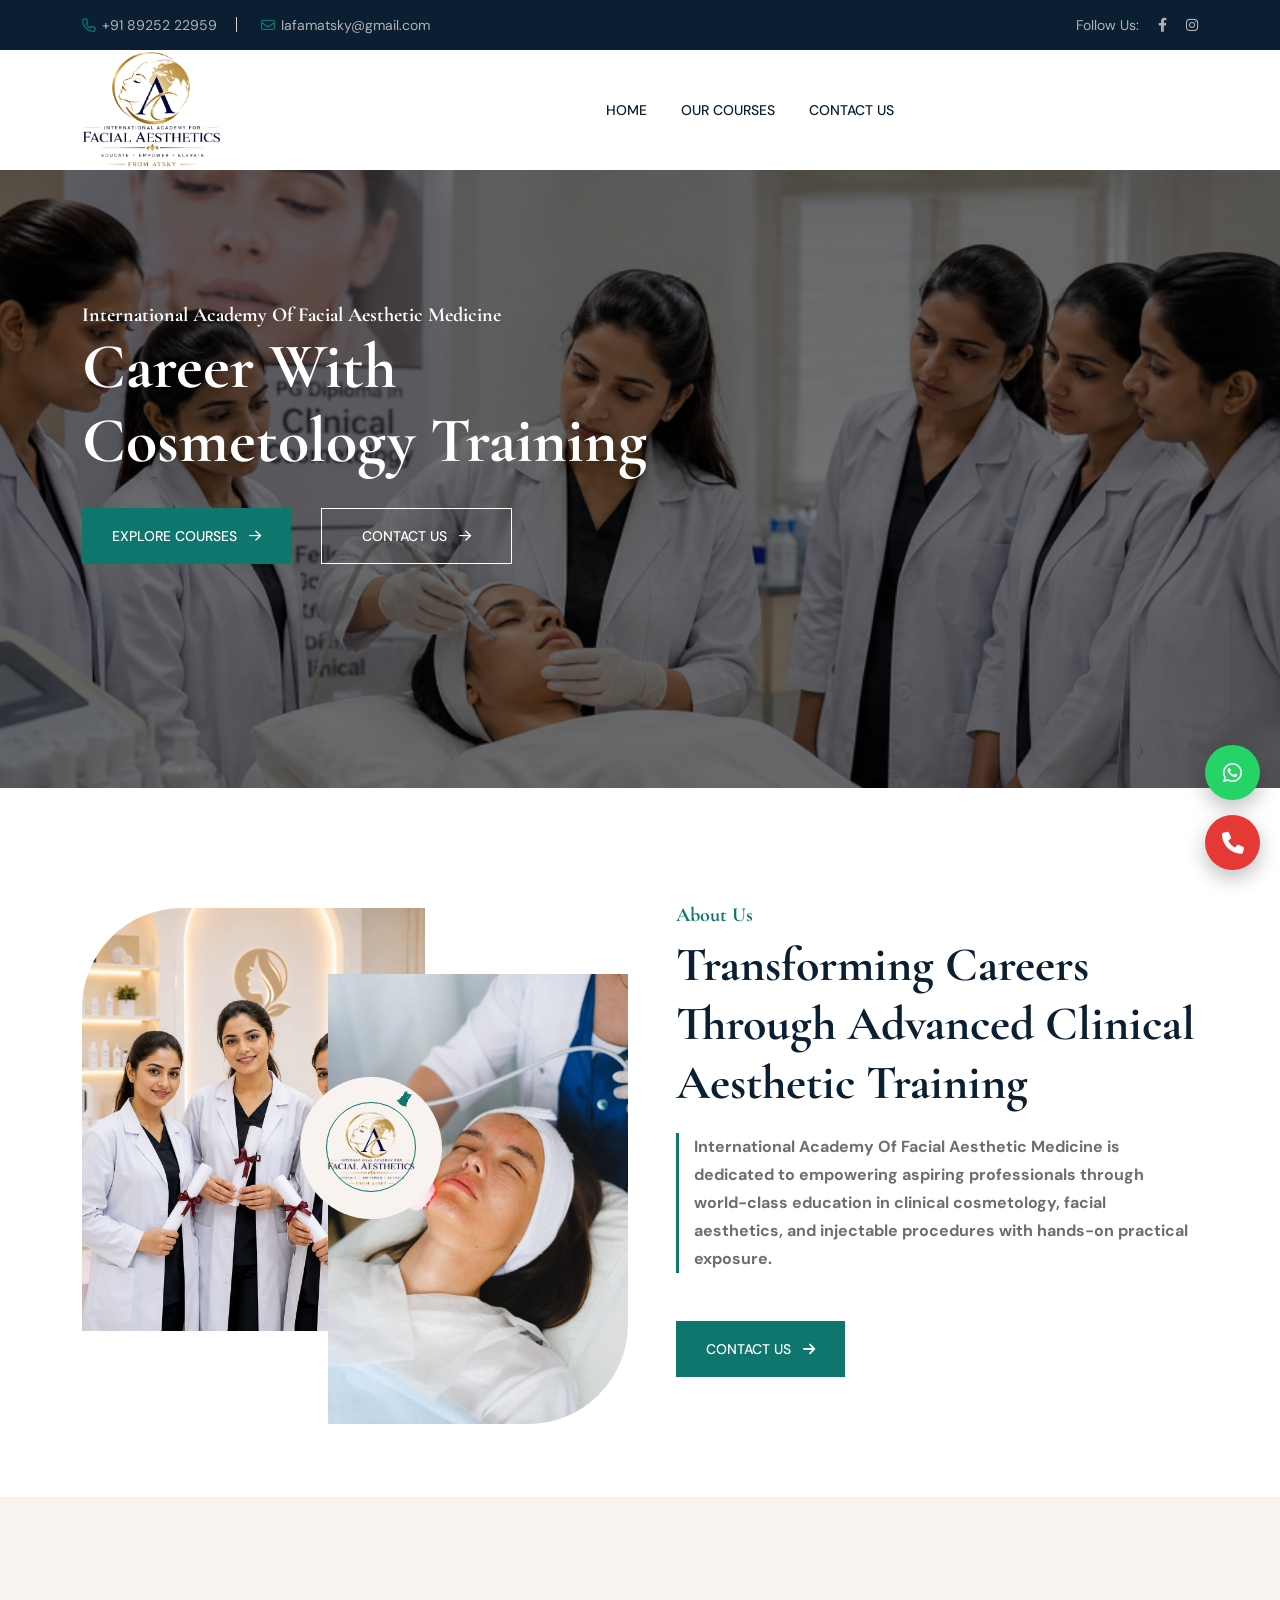
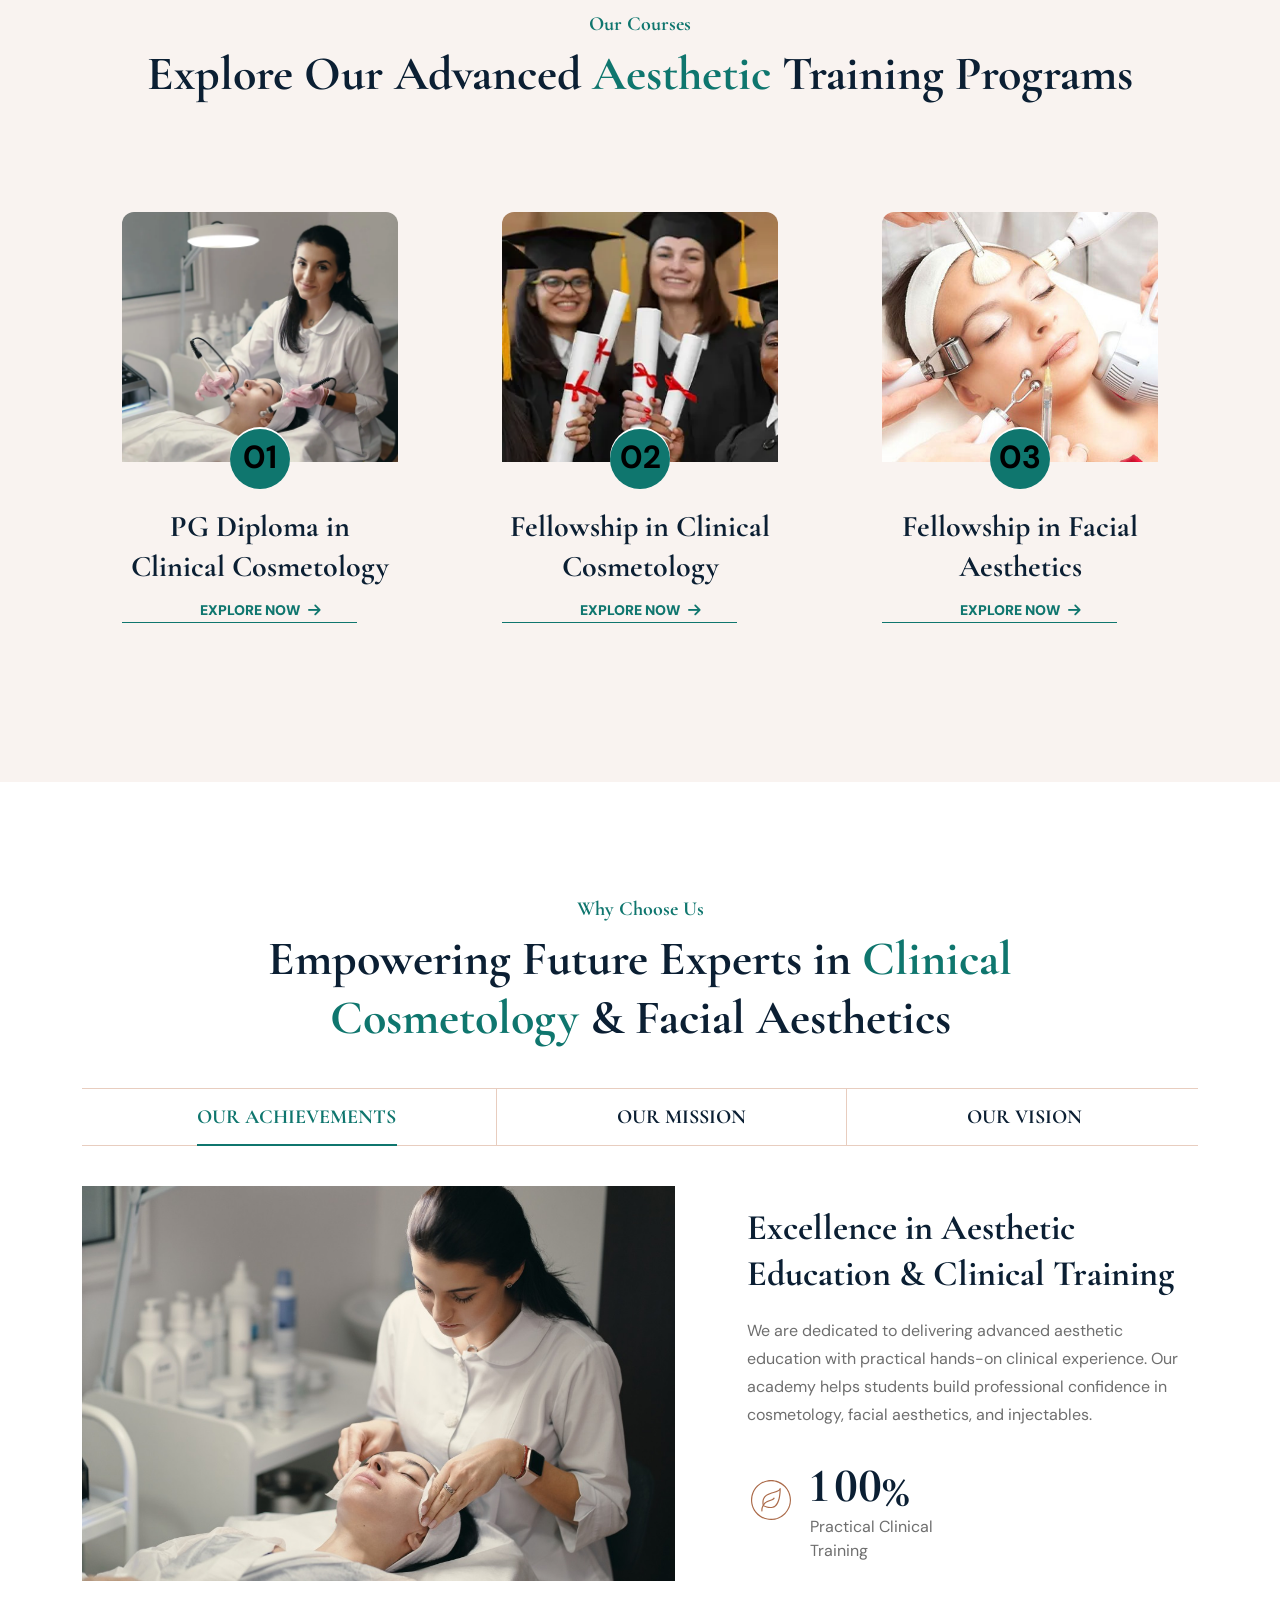
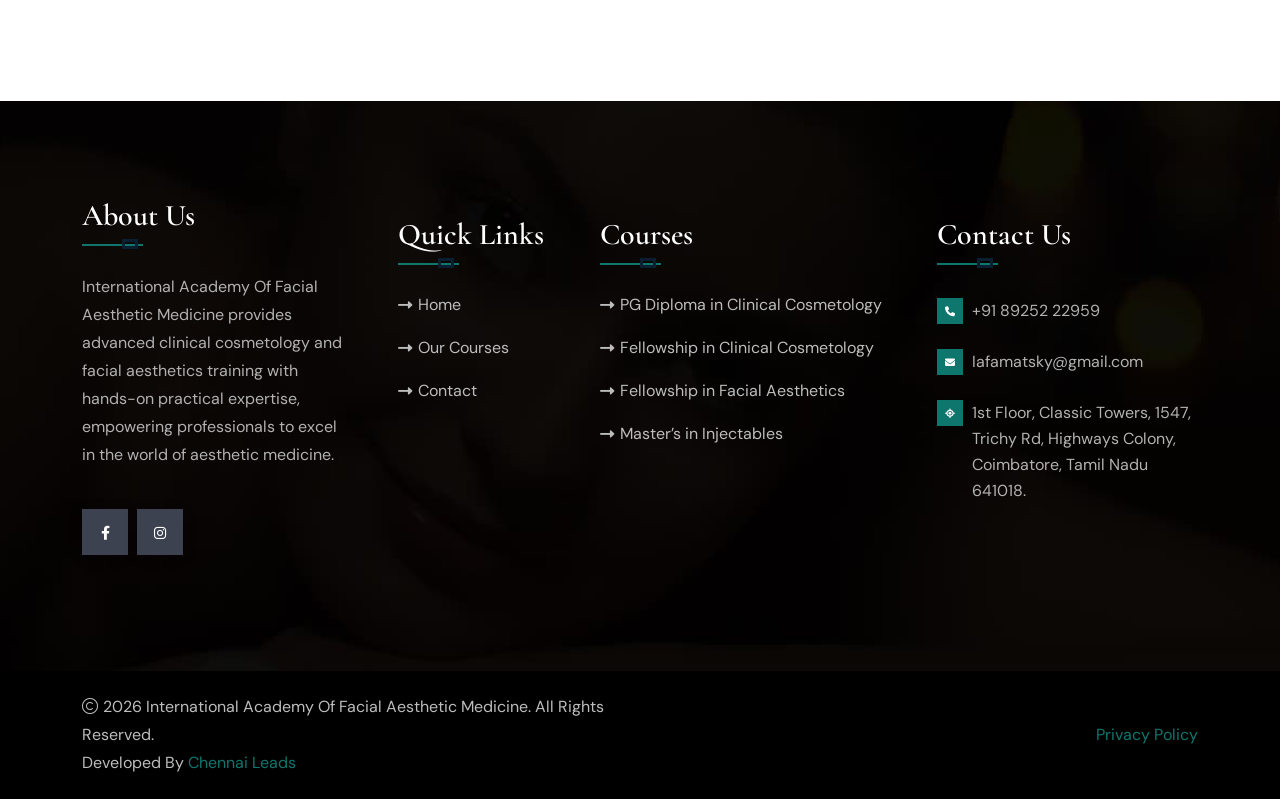
<file: index.html>
<!doctype html>
<html class="no-js" lang="zxx">
  <!-- Mirrored from html.themehour.net/rasm/demo/home-skin-care.html by HTTrack Website Copier/3.x [XR&CO'2014], Thu, 21 May 2026 10:17:17 GMT -->
  <head>
    <meta charset="utf-8" />
    <meta http-equiv="x-ua-compatible" content="ie=edge" />
    <title> International Academy Of Facial Aesthetic Medicine</title>
    <meta name="author" content="From ATSKY" />
    <meta name="description" content="Facial Aesthetics" />
    <meta name="keywords" content="Educate - Empower - Elevate" />
    <meta name="robots" content="" />
    <meta
      name="viewport"
      content="width=device-width,initial-scale=1,shrink-to-fit=no" />
    <link
      rel="apple-touch-icon"
      sizes="57x57"
      href="assets/img/favicon.ico"
    />
    <link
      rel="apple-touch-icon"
      sizes="60x60"
      href="assets/img/favicon.ico"
    />
    <link
      rel="apple-touch-icon"
      sizes="72x72"
      href="assets/img/favicon.ico"
    />
    <link
      rel="apple-touch-icon"
      sizes="76x76"
      href="assets/img/favicon.ico"
    />
    <link
      rel="apple-touch-icon"
      sizes="114x114"
      href="assets/img/favicon.ico"
    />
    <link
      rel="apple-touch-icon"
      sizes="120x120"
      href="assets/img/favicon.ico"
    />
    <link
      rel="apple-touch-icon"
      sizes="144x144"
      href="assets/img/favicon.ico"
    />
    <link
      rel="apple-touch-icon"
      sizes="152x152"
      href="assets/img/favicon.ico"
    />
    <link
      rel="apple-touch-icon"
      sizes="180x180"
      href="assets/img/favicon.ico"
    />
    <link
      rel="icon"
      type="image/png"
      sizes="192x192"
      href="assets/img/favicon.ico"
    />
    <link
      rel="icon"
      type="image/png"
      sizes="32x32"
      href="assets/img/favicon.ico"
    />
    <link
      rel="icon"
      type="image/png"
      sizes="96x96"
      href="assets/img/favicon.ico"
    />
    <link
      rel="icon"
      type="image/png"
      sizes="16x16"
      href="assets/img/favicon.ico"
    />
    <link rel="manifest" href="assets/img/favicon.ico" />
    <meta name="msapplication-TileColor" content="#ffffff" />
    <meta
      name="msapplication-TileImage"
      content="assets/img/favicons/ms-icon-144x144.png"
    />
    <meta name="theme-color" content="#ffffff" />
    <link rel="preconnect" href="https://fonts.googleapis.com/" />
    <link rel="preconnect" href="https://fonts.gstatic.com/" crossorigin />
    <link
      href="https://fonts.googleapis.com/css2?family=Cormorant+Garamond:wght@400;500;600;700&amp;family=DM+Sans:wght@400;500;700&amp;display=swap"
      rel="stylesheet"
    />
    <link rel="stylesheet" href="assets/css/bootstrap.min.css" />
    <link rel="stylesheet" href="assets/css/fontawesome.min.css" />
    <link rel="stylesheet" href="assets/css/magnific-popup.min.css" />
    <link rel="stylesheet" href="assets/css/slick.min.css" />
    <link rel="stylesheet" href="assets/css/odometer-theme-default.css" />
    <link rel="stylesheet" href="assets/css/jquery.flipster.min.css" />
    <link rel="stylesheet" href="assets/css/jquery.datetimepicker.min.css" />
    <link rel="stylesheet" href="assets/css/style.css?v=2" />
  </head>
    <style>
        .floating-contact {
  position: fixed;
  right: 20px;
  bottom: 30px;
  z-index: 9999;

  display: flex;
  flex-direction: column;
  gap: 15px;
}

/* Buttons Base */
.contact-btn {
  width: 55px;
  height: 55px;
  border-radius: 50%;
  display: flex;
  align-items: center;
  justify-content: center;

  font-size: 22px;
  color: #fff;
  text-decoration: none;

  box-shadow: 0 8px 20px rgba(0,0,0,0.25);
  transition: all 0.3s ease;
  position: relative;
}

/* WhatsApp (Official Green) */
.whatsapp {
  background: #25D366;
}

/* Call (Professional Red) */
.call {
  background: #E53935;
}

/* Hover Effects */
.contact-btn:hover {
  transform: scale(1.15);
  box-shadow: 0 10px 25px rgba(0,0,0,0.35);
}

/* Glow Effect */
.whatsapp:hover {
  box-shadow: 0 0 15px rgba(37, 211, 102, 0.6);
}

.call:hover {
  box-shadow: 0 0 15px rgba(229, 57, 53, 0.6);
}

/* Floating Animation */
@keyframes floatY {
  0% { transform: translateY(0); }
  50% { transform: translateY(-6px); }
  100% { transform: translateY(0); }
}

.contact-btn {
  animation: floatY 3s ease-in-out infinite;
}

.call {
  animation-delay: 1.5s;
}
      /* Hero Overlay */
.th-hero-wrapper.hero-5{
    position: relative;
    z-index: 1;
}

.th-hero-wrapper.hero-5::before{
    content: "";
    position: absolute;
    inset: 0;
    background: rgba(0, 0, 0, 0.55); /* Dark Overlay */
    z-index: -1;
}
    .service-item_icon{
    width:80px;
    height:80px;
    border-radius:50%;
    background:#f5f5f5;
    display:flex;
    align-items:center;
    justify-content:center;
}

.service-number{
    font-size:32px;
    font-weight:700;
    color:#000;
}
  /* Service Card Equal Height */
.service-item.style3{
    height:100%;
    display:flex;
    flex-direction:column;
}

/* Same Image Size */
.service-item.style3 .service-item_img{
    width:100%;
    height:250px; /* Adjust height if needed */
    overflow:hidden;
    border-radius:12px 12px 0 0;
}

/* Make All Images Equal */
.service-item.style3 .service-item_img img{
    width:100%;
    height:100%;
    object-fit:cover;
    display:block;
}

/* Content Equal Height */
.service-item.style3 .service-item_content{
    flex:1;
    display:flex;
    flex-direction:column;
}

/* Button Bottom Align */
.service-item.style3 .line-btn{
    margin-top:auto;
}

  </style>
  <body>
 <div class="floating-contact">

  <!-- WhatsApp -->
  <a href="https://wa.me/918925222959" target="_blank" class="contact-btn whatsapp">
    <i class="fab fa-whatsapp"></i>
  </a>

  <!-- Call -->
  <a href="tel:+918925222959" class="contact-btn call">
    <i class="fas fa-phone"></i>
  </a>

</div>
  
       <div class="th-menu-wrapper">
      <div class="th-menu-area">
        <div class="mobile-logo">
          <a href="index.html"><img src="assets/img/logo1.png" alt="Rasm" /></a>
          <div class="close-menu">
            <button class="th-menu-toggle"><i class="fal fa-times"></i></button>
          </div>
        </div>
        <div class="th-mobile-menu">
          <ul>
            <li class="">
              <a href="index.html">Home</a>
            
            </li>
         <li><a href="courses.html">Courses</a></li>
            <li><a href="contact.html">Contact Us</a></li>
          </ul>
        </div>
      </div>
    </div>
 
  
    <header class="th-header header-layout7 header-layout8">
      <div class="header-top">
        <div class="container th-container">
          <div
            class="row justify-content-center justify-content-lg-end justify-content-lg-between align-items-center gy-2"
          >
            <div class="col-auto d-none d-lg-block">
              <div class="header-links">
                  <ul>
                  <li>
                    <i class="far fa-phone"></i
                    ><a href="tel:+918925222959">+91 89252 22959</a>
                  </li>
                  <li>
                    <i class="far fa-envelope"></i
                    ><a href="mailto:Iafamatsky@gmail.com">Iafamatsky@gmail.com</a>
                  </li>
                  <!-- <li>
                    <i class="fa-light fa-clock"></i>Mon - Sat: 8 AM - 15 PM
                    Sunday Off
                  </li> -->
                </ul>
              </div>
            </div>
            <div class="col-auto">
              <div class="social-links">
                <span class="social-title">Follow Us:</span>
                <a href="https://www.facebook.com/" target="_blank"
                  ><i class="fab fa-facebook-f"></i
                ></a>
                <a href="https://www.instagram.com/skafosaesthetics/" target="_blank"
                  ><i class="fab fa-instagram"></i
                ></a>
               
              </div>
            </div>
          </div>
        </div>
      </div>
      <div class="sticky-wrapper">
        <div class="menu-area">
          <div class="container th-container">
            <div class="row align-items-center justify-content-between">
              <div class="col-auto">
                <div class="header-logo">
                  <a href="index.html"
                    ><img src="assets/img/logo1.png" alt="Rasm" style="height: 120px;"
                  /></a>
                </div>
              </div>
              <div class="col-auto">
                <nav class="main-menu d-none d-lg-inline-block">
                  <ul>
                    <li class="">
                      <a href="index.html">Home</a>
                     
                    </li>
                    <li><a href="courses.html">Our Courses</a></li>
                    <li><a href="contact.html">Contact Us</a></li>
                  </ul>
                </nav>
                <button class="th-menu-toggle d-inline-block d-lg-none">
                  <i class="far fa-bars"></i>
                </button>
              </div>
            <div class="col-auto d-none d-xl-block">
                <!-- <div class="header-button">
                 
                 
                 
                  <a href="appointment.html" class="th-btn style3"
                    >Appointment Now<i
                      class="fa-regular fa-arrow-right ms-2"
                    ></i
                  ></a>
                </div> -->
              </div>
            </div>
          </div>
        </div>
      </div>
    </header>

 <section
  class="th-hero-wrapper hero-5"
  id="hero"
  data-bg-src="assets/img/slider1.png"
>

  <div
    class="hero-slider-5 th-carousel number-dots"
    data-fade="true"
    data-slide-show="1"
    data-md-slide-show="1"
    data-dots="true"
    data-xl-dots="true"
    data-ml-dots="true"
    data-lg-dots="true"
  >

    <!-- SLIDE 1 -->
    <div class="th-hero-slide">

      <div class="container">

        <div class="row align-items-end">

          <div class="col-lg-6 col-xl-7">

            <div class="hero-style5">

              <span
                class="sub-title"
                data-ani="slideindown"
                data-ani-delay="0.2s"
             style="color: white;" >

           

                 International Academy Of Facial Aesthetic Medicine

              </span>

              <h1
                class="hero-title"
                data-ani="slideindown"
                data-ani-delay="0.3s"
              style="color: white;">

                Career With
                <span class="">Cosmetology</span>
                Training

              </h1>

              <div
                class="btn-group justify-content-center justify-content-lg-start"
                data-ani="slideindown"
                data-ani-delay="0.4s"
              >

                <a href="courses.html" class="th-btn">
                  Explore Courses
                  <i class="fa-regular fa-arrow-right ms-2"></i>
                </a>

                <a href="contact.html" class="th-btn style5">
                  Contact Us
                  <i class="fa-regular fa-arrow-right ms-2"></i>
                </a>

              </div>

            </div>

          </div>

          <!-- HERO IMAGE -->
          <div class="col-lg-6 col-xl-5">

            <div
              class=""
              data-ani="slideinup"
              data-ani-delay="0.2s"
            >


              <div
                class=""
                data-ani="slideinup"
                data-ani-delay="0.4s"
              ></div>

              <div
                class=""
                data-ani="slideinup"
                data-ani-delay="0.5s"
              ></div>

              <div
                class=""
                data-ani="slideinup"
                data-ani-delay="0.6s"
              ></div>

              <div
                class=""
                data-ani="slideinup"
                data-ani-delay="0.7s"
              >

               

              </div>

            </div>

          </div>

        </div>

      </div>

    </div>

    <!-- SLIDE 2 -->
    <div class="th-hero-slide">

      <div class="container">

        <div class="row align-items-end">

          <div class="col-lg-6 col-xl-7">

            <div class="hero-style5">

              <span
                class="sub-title"
                data-ani="slideindown"
                data-ani-delay="0.2s"
             style="color: white;" >

               

                Advanced Aesthetic Education

              </span>

              <h1
                class="hero-title"
                data-ani="slideindown"
                data-ani-delay="0.3s"
            style="color: white;"  >

                Master Modern
                <span class="">Facial Aesthetics</span>
                & Injectables

              </h1>

              <div
                class="btn-group justify-content-center justify-content-lg-start"
                data-ani="slideindown"
                data-ani-delay="0.4s"
              >

                <a href="courses.html" class="th-btn">
                  View Programs
                  <i class="fa-regular fa-arrow-right ms-2"></i>
                </a>

                <a href="contact.html" class="th-btn style5">
                  Enquire Now
                  <i class="fa-regular fa-arrow-right ms-2"></i>
                </a>

              </div>

            </div>

          </div>

          <!-- HERO IMAGE -->
          <div class="col-lg-6 col-xl-5">

            <div
              class=""
              data-ani="slideinup"
              data-ani-delay="0.2s"
            >


              <div
                class=""
                data-ani="slideinup"
                data-ani-delay="0.4s"
              ></div>

              <div
                class=""
                data-ani="slideinup"
                data-ani-delay="0.5s"
              ></div>

              <div
                class=""
                data-ani="slideinup"
                data-ani-delay="0.6s"
              ></div>

              <div
                class=""
                data-ani="slideinup"
                data-ani-delay="0.7s"
              >

                <!-- <img
                  src="assets/img/update_2/shape/hero_flower_2.png"
                  alt=""
                /> -->

              </div>

            </div>

          </div>

        </div>

      </div>

    </div>

    <!-- SLIDE 3 -->
    <div class="th-hero-slide">

      <div class="container">

        <div class="row align-items-end">

          <div class="col-lg-6 col-xl-7">

            <div class="hero-style5">

              <span
                class="sub-title"
                data-ani="slideindown"
                data-ani-delay="0.2s"
            style="color: white;"  >

                <!-- <img
                  src="assets/img/theme-img/title_left.svg"
                  alt="shape"
                /> -->

                Hands-on Clinical Expertise

              </span>

              <h1
                class="hero-title"
                data-ani="slideindown"
                data-ani-delay="0.3s"
            style="color: white;"  >

                Become a Certified Expert in
                <span class="">Aesthetic Medicine</span>

              </h1>

              <div
                class="btn-group justify-content-center justify-content-lg-start"
                data-ani="slideindown"
                data-ani-delay="0.4s"
              >

                <a href="courses.html" class="th-btn">
                  Join Our Courses
                  <i class="fa-regular fa-arrow-right ms-2"></i>
                </a>

                <a href="contact.html" class="th-btn style5">
                  Get Admission
                  <i class="fa-regular fa-arrow-right ms-2"></i>
                </a>

              </div>

            </div>

          </div>

          <!-- HERO IMAGE -->
          <div class="col-lg-6 col-xl-5">

            <div
              class=""
              data-ani="slideinup"
              data-ani-delay="0.2s"
            >

              <!-- <img src="assets/img/update_2/hero/hero_bg_1_3.png" alt="" /> -->

              <div
                class=""
                data-ani="slideinup"
                data-ani-delay="0.4s"
              ></div>

              <div
                class=""
                data-ani="slideinup"
                data-ani-delay="0.5s"
              ></div>

              <div
                class=""
                data-ani="slideinup"
                data-ani-delay="0.6s"
              ></div>

              <div
                class=""
                data-ani="slideinup"
                data-ani-delay="0.7s"
              >

                <!-- <img
                  src="assets/img/update_2/shape/hero_flower_3.png"
                  alt=""
                /> -->

              </div>

            </div>

          </div>

        </div>

      </div>

    </div>

  </div>

  <!-- SHAPES -->
  <!-- <div
    class="shape-mockup d-none d-xxl-block jump"
    data-top="20%"
    data-left="0%"
  >

    <img src="assets/img/update_2/shape/flower_1_1.png" alt="shape" />

  </div>

  <div
    class="shape-mockup d-none d-xxl-block spin"
    data-top="30%"
    data-left="4%"
  >

    <img src="assets/img/update_2/shape/flower_1_2.png" alt="shape" />

  </div>

  <div
    class="shape-mockup d-none d-xxl-block spin"
    data-top="10%"
    data-left="5%"
  >

    <img src="assets/img/update_2/shape/flower_1_3.png" alt="shape" />

  </div>

  <div
    class="shape-mockup d-none d-xxl-block movingX"
    data-top="0%"
    data-left="35%"
  >

    <img src="assets/img/update_2/shape/flower_1_4.png" alt="shape" />

  </div>

  <div
    class="shape-mockup d-none d-xxl-block movingX"
    data-bottom="0%"
    data-left="30%"
  >

    <img src="assets/img/update_2/shape/flower_1_5.png" alt="shape" />

  </div>

  <div
    class="shape-mockup d-none d-xxl-block movingX"
    data-bottom="0%"
    data-left="35%"
  >

    <img src="assets/img/update_2/shape/flower_1_6.png" alt="shape" />

  </div> -->

</section>

 <div class="about-sec overflow-hidden space" id="about-sec">

    <div class="container align-item-center">

        <div class="row">

            <!-- IMAGE SECTION -->
            <div class="col-xl-6">

                <div class="img-box4">

                    <div class="img4 wow fadeInUp">

                        <img class="tilt-active"
                             src="assets/img/aboutimage (2).png"
                             alt="About Academy" />

                    </div>

                    <div class="img5 wow fadeInRight">

                        <img class="tilt-active"
                             src="assets/img/aboutimage3.webp" style="height: 450px;"
                             alt="Clinical Training" />

                    </div>

                    <!-- <div class="about-shape">
                        <img src="assets/img/normal/about_3_3.jpg"
                             alt="Facial Aesthetics" />
                    </div> -->

                    <!-- EXPERIENCE TAG -->
                    <div class="about-company-since-wrap">

                        <div class="about-icon">
                            <img src="assets/img/logo1.png" alt="img" />
                        </div>

                        <div class="about-tag">
                            <span class="about-anime">
                                Excellence in Aesthetic Education
                            </span>
                        </div>

                    </div>

                </div>

            </div>

            <!-- CONTENT SECTION -->
            <div class="col-xl-6">

                <div class="ps-xl-4 wow fadeInUp">

                    <div class="title-area">

                        <span class="sub-title">
                            About Us
                            <!-- <img src="assets/img/theme-img/title_right.svg" alt=""> -->
                        </span>

                        <h2 class="sec-title">
                            Transforming Careers Through Advanced Clinical Aesthetic Training
                        </h2>

                        <p class="about-desc">
                            International Academy Of Facial Aesthetic Medicine is dedicated 
                            to empowering aspiring professionals through world-class 
                            education in clinical cosmetology, facial aesthetics, 
                            and injectable procedures with hands-on practical exposure.
                        </p>

                    </div>

                

                    <!-- BUTTON & PROFILE -->
                    <div class="btn-group mt-45">

                        <a href="contact.html" class="th-btn">
                            Contact Us
                            <i class="fa-solid fa-arrow-right ms-2"></i>
                        </a>

                        <!-- <div class="about-profile">

                            <div class="about-avater">
                                <img src="assets/img/shape/about-thumb_1.png"
                                     alt="Founder">
                            </div>

                            <div class="media-body">

                                <h5 class="title">
                                    Dr. Phillips Lewis
                                </h5>

                                <span class="desig">
                                    Founder & Aesthetic Expert
                                </span>

                            </div>

                        </div> -->

                    </div>

                </div>

            </div>

        </div>

    </div>

    <!-- SHAPE -->
    <div class="shape-mockup jump d-none d-xxl-block"
         data-top="10%"
         data-right="0%">

        <img src="assets/img/shape/flower_1_12.png" alt="shape" />

    </div>

</div>
   

   <section class="service-area2 overflow-hidden  bg-smoke space" id="service-sec" 
>
      <div class="container">
        <div class="row">
         <div class="title-area text-center">

    <span class="sub-title style2">
        Our Courses
    </span>

    <!-- <img src="assets/img/theme-img/title_shape_3.svg" alt="" /> -->

    <h2 class="sec-title">
        Explore Our Advanced <span class="text-theme">Aesthetic</span> Training Programs
    </h2>

</div>
        </div>
        <div
          class="row slider-shadow th-carousel"
          id="serviceSlide1"
          data-slide-show="3"
          data-lg-slide-show="2"
          data-md-slide-show="2"
          data-sm-slide-show="1"
          data-arrows="true"
        >
          <div class="col-md-6 col-lg-6 col-xl-4">
             <div class="service-item style3 wow fadeInUp">
              <div class="service-item_img global-img">
                <img
                  src="assets/img/course1.jpg"
                  alt="Service"
                />
              </div>
              <div class="service-item_content">
                <div class="service-item_icon">
    <span class="service-number">01</span>
</div>
                <h3 class="box-title"> PG Diploma in Clinical Cosmetology</h3>
                <!-- <p class="service-item_text">
                   Gain advanced knowledge and hands-on clinical training in 
                cosmetology procedures, skin treatments, lasers, chemical peels, 
                and aesthetic techniques designed to build a successful career 
                in the beauty and healthcare industry.
                </p> -->
                <a href="courses.html" class="line-btn"
                  >Explore Now<i class="fa-solid fa-arrow-right ms-2"></i
                ></a>
              </div>
             
            </div>
          </div>
          <div class="col-md-6 col-lg-6 col-xl-4">
           <div class="service-item style3 wow fadeInUp">
              <div class="service-item_img global-img">
                <img
                  src="assets/img/course2.webp"
                  alt="Service"
                />
              </div>
              <div class="service-item_content">
                <div class="service-item_icon">
    <span class="service-number">02</span>
</div>
                <h3 class="box-title">      Fellowship in Clinical Cosmetology</h3>
                <!-- <p class="service-item_text">
                   Develop advanced expertise in clinical cosmetology with 
                comprehensive training in skin rejuvenation, aesthetic 
                procedures, laser therapies, acne management, and 
                professional cosmetic treatments through practical 
                hands-on learning.
                </p> -->
                <a href="courses.html" class="line-btn"
                  >Explore Now<i class="fa-solid fa-arrow-right ms-2"></i
                ></a>
              </div>
             
            </div>
          </div>
          <div class="col-md-6 col-lg-6 col-xl-4">
             <div class="service-item style3 wow fadeInUp">
              <div class="service-item_img global-img">
                <img
                  src="assets/img/course3.jpg"
                  alt="Service"
                />
              </div>
              <div class="service-item_content">
                <div class="service-item_icon">
    <span class="service-number">03</span>
</div>
                <h3 class="box-title">       Fellowship in Facial Aesthetics</h3>
                <!-- <p class="service-item_text">
                    Master the art of facial aesthetics through advanced 
                training in anti-aging treatments, facial contouring, 
                skin rejuvenation, dermal therapies, and modern aesthetic 
                procedures with practical clinical exposure.
                </p> -->
                <a href="courses.html" class="line-btn"
                  >Explore Now<i class="fa-solid fa-arrow-right ms-2"></i
                ></a>
              </div>
             
            </div>
          </div>
          <div class="col-md-6 col-lg-6 col-xl-4">
            <div class="service-item style3 wow fadeInUp">
              <div class="service-item_img global-img">
                <img
                  src="assets/img/course4.png"
                  alt="Service"
                />
              </div>
              <div class="service-item_content">
                <div class="service-item_icon">
    <span class="service-number">04</span>
</div>
                <h3 class="box-title">        Master’s in Injectables</h3>
                <!-- <p class="service-item_text">
                       Gain specialized expertise in  injectables including 
                Botox, dermal fillers, facial contouring, lip enhancement, 
                and advanced non-surgical rejuvenation techniques through 
                intensive hands-on clinical training.
                </p> -->
                <a href="courses.html" class="line-btn"
                  >Explore Now<i class="fa-solid fa-arrow-right ms-2"></i
                ></a>
              </div>
             
            </div>
          </div>
        </div>
      </div>
        <!-- <div class="text-center mt-50">
          <span class="service-btn"
            >
            <a class="line-btn" href="courses.html"
              >Advance your career with hands-on clinical training and practical aesthetic expertise.<i class="fa-regular fa-arrow-right"></i></a
          ></span>
        </div> -->
     
    </section>


    
 <div class="position-relative overflow-hidden space">

    <div class="container">

        <div class="choose-title-area">

            <div class="title-area mb-40 text-center">

                <span class="sub-title style2">
                    Why Choose Us
                </span>

                <!-- <img src="assets/img/theme-img/title_shape_1.svg" alt="" /> -->

                <h2 class="sec-title">
                    Empowering Future Experts in
                    <span class="text-theme">Clinical Cosmetology</span>
                    & Facial Aesthetics
                </h2>

            </div>

        </div>

        <div class="choose-quote-wrapper">

            <!-- TABS -->
            <div class="nav nav-tabs choose-quote-tabs"
                 id="nav-tab"
                 role="tablist">

                <button class="nav-link active"
                        id="nav-step1-tab"
                        data-bs-toggle="tab"
                        data-bs-target="#nav-step1"
                        type="button">

                    OUR ACHIEVEMENTS

                </button>

                <button class="nav-link"
                        id="nav-step2-tab"
                        data-bs-toggle="tab"
                        data-bs-target="#nav-step2"
                        type="button">

                    OUR MISSION

                </button>

                <button class="nav-link"
                        id="nav-step3-tab"
                        data-bs-toggle="tab"
                        data-bs-target="#nav-step3"
                        type="button">

                    OUR VISION

                </button>

            </div>

            <!-- TAB CONTENT -->
            <div class="tab-content" id="nav-tabContent">

                <!-- ACHIEVEMENTS -->
                <div class="tab-pane fade active show"
                     id="nav-step1"
                     role="tabpanel">

                    <div class="row gy-4 align-items-center">

                        <div class="col-xl-7">

                            <div class="pe-xl-5">

                                <div class="video-box1"
                                     >

                                    <img src="assets/img/about4.png"
                                         alt="Clinical Training">

                                </div>

                            </div>

                        </div>

                        <div class="col-xl-5">

                            <div class="title-area mb-40">

                                <h3 class="sec-title">
                                    Excellence in Aesthetic Education & Clinical Training
                                </h3>

                                <p>
                                    We are dedicated to delivering advanced
                                    aesthetic education with practical hands-on
                                    clinical experience. Our academy helps
                                    students build professional confidence in
                                    cosmetology, facial aesthetics, and injectables.
                                </p>

                            </div>

                            <!-- COUNTERS -->
                            <div class="counter-content style2">

                                <!-- <div class="th-counterup style3 wow fadeInUp">

                                    <div class="inner">

                                        <div class="icon">
                                            <img src="assets/img/icon/counter_3_1.svg" alt="">
                                        </div>

                                        <div class="content">
                                            <h3 class="counter">
                                                <span class="odometer" data-count="10">00</span>
                                                <span class="counter-number">+</span>
                                            </h3>

                                            <p class="counter-card_text">
                                                Years of Excellence
                                            </p>
                                        </div>

                                    </div>

                                </div> -->

                                <div class="th-counterup style3 wow fadeInUp">

                                    <div class="inner">

                                        <div class="icon">
                                            <img src="assets/img/icon/counter_3_2.svg" alt="">
                                        </div>

                                        <div class="content">

                                            <h3 class="counter">
                                                <span class="odometer" data-count="100">00</span>
                                                <span class="counter-number">%</span>
                                            </h3>

                                            <p class="counter-card_text">
                                                Practical Clinical Training
                                            </p>

                                        </div>

                                    </div>

                                </div>

                                <!-- <div class="th-counterup style3 wow fadeInUp">

                                    <div class="inner">

                                        <div class="icon">
                                            <img src="assets/img/icon/counter_3_3.svg" alt="">
                                        </div>

                                        <div class="content">

                                            <h3 class="counter">
                                                <span class="odometer" data-count="2500">00</span>
                                                <span class="counter-number">+</span>
                                            </h3>

                                            <p class="counter-card_text">
                                                Successful Students
                                            </p>

                                        </div>

                                    </div>

                                </div> -->

                                <!-- <div class="th-counterup style3 wow fadeInUp">

                                    <div class="inner">

                                        <div class="icon">
                                            <img src="assets/img/icon/counter_3_4.svg" alt="">
                                        </div>

                                        <div class="content">

                                            <h3 class="counter">
                                                <span class="odometer" data-count="20">00</span>
                                                <span class="counter-number">+</span>
                                            </h3>

                                            <p class="counter-card_text">
                                                Expert Trainers
                                            </p>

                                        </div>

                                    </div>

                                </div> -->

                            </div>

                        </div>

                    </div>

                </div>

                <!-- MISSION -->
                <div class="tab-pane fade"
                     id="nav-step2"
                     role="tabpanel">

                    <div class="row gy-4 align-items-center">

                        <div class="col-xl-7">

                            <div class="pe-xl-5">

                                <div class="video-box1"
                                     data-bg-src="assets/img/normal/video_4.jpg">

                                    <img src="assets/img/mission.png"
                                         alt="Mission">

                                </div>

                            </div>

                        </div>

                        <div class="col-xl-5">

                            <div class="title-area mb-40">

                                <h3 class="sec-title">
                                    Our Mission
                                </h3>

                                <p>
                                    Our mission is to educate, empower, and
                                    elevate aspiring professionals through
                                    internationally inspired training programs,
                                    advanced clinical techniques, and hands-on
                                    practical exposure in aesthetic medicine.
                                </p>

                            </div>

                            <div class="checklist style3">

                                <ul>

                                    <li>
                                        <i class="fa-sharp fa-solid fa-circle-check"></i>
                                        Advanced Clinical Education
                                    </li>

                                    <li>
                                        <i class="fa-sharp fa-solid fa-circle-check"></i>
                                        Hands-on Practical Training
                                    </li>

                                    <li>
                                        <i class="fa-sharp fa-solid fa-circle-check"></i>
                                        Expert Faculty Mentorship
                                    </li>

                                    <li>
                                        <i class="fa-sharp fa-solid fa-circle-check"></i>
                                        Modern Aesthetic Techniques
                                    </li>

                                    <li>
                                        <i class="fa-sharp fa-solid fa-circle-check"></i>
                                        Career-Oriented Learning
                                    </li>

                                    <li>
                                        <i class="fa-sharp fa-solid fa-circle-check"></i>
                                        International Standard Curriculum
                                    </li>

                                </ul>

                            </div>

                        </div>

                    </div>

                </div>

                <!-- VISION -->
                <div class="tab-pane fade"
                     id="nav-step3"
                     role="tabpanel">

                    <div class="row gy-4 align-items-center">

                        <div class="col-xl-7">

                            <div class="pe-xl-5">

                                <div class="video-box1"
                                     data-bg-src="assets/img/normal/video_5.jpg">

                                    <img src="assets/img/vision.png"
                                         alt="Vision">

                                </div>

                            </div>

                        </div>

                        <div class="col-xl-5">

                            <div class="title-area mb-40">

                                <h3 class="sec-title">
                                    Our Vision
                                </h3>

                                <p>
                                    To become a leading global academy in
                                    clinical cosmetology and facial aesthetics
                                    by shaping skilled professionals through
                                    innovation, excellence, and transformative
                                    aesthetic education.
                                </p>

                            </div>

                            <div class="checklist style3">

                                <ul>

                                    <li>
                                        <i class="fa-sharp fa-solid fa-circle-check"></i>
                                        Industry Leading Training
                                    </li>

                                    <li>
                                        <i class="fa-sharp fa-solid fa-circle-check"></i>
                                        Global Learning Standards
                                    </li>

                                    <li>
                                        <i class="fa-sharp fa-solid fa-circle-check"></i>
                                        Advanced Aesthetic Innovation
                                    </li>

                                    <li>
                                        <i class="fa-sharp fa-solid fa-circle-check"></i>
                                        Professional Skill Development
                                    </li>

                                    <li>
                                        <i class="fa-sharp fa-solid fa-circle-check"></i>
                                        Student Success Focused
                                    </li>

                                    <li>
                                        <i class="fa-sharp fa-solid fa-circle-check"></i>
                                        Excellence in Facial Aesthetics
                                    </li>

                                </ul>

                            </div>

                        </div>

                    </div>

                </div>

            </div>

        </div>

    </div>

  

    

</div>


   
  
 




  


    <footer
      class="footer-wrapper footer-layout5"
      data-bg-src="assets/img/update_2/bg/footer_bg_1.jpg"
    >
      <div class="widget-area">
        <div class="container th-container">
          <div class="row justify-content-between">
            <div class="col-md-6 col-xl-3 col-xxl-3">
              <div class="widget footer-widget">
                <div class="th-widget-about">
                  <div class="about-logo">
                     <h3 class="widget_title">About Us</h3>
                    <!-- <a href="index.html"
                      ><img src="assets/img/logo1.png" alt="Rasm" style="height: 100px;"
                    /></a> -->
                  </div>
                  <p class="about-text">
                   International Academy Of Facial Aesthetic Medicine provides advanced clinical cosmetology and facial aesthetics training with hands-on practical expertise, empowering professionals to excel in the world of aesthetic medicine.
                  </p>
                 
                  <div class="th-social footer-social mt-40">
                    <a href="https://www.facebook.com/"target="_blank"
                      ><i class="fab fa-facebook-f"></i
                    ></a>
                    <a href="https://www.instagram.com/skafosaesthetics/"
                     target="_blank"><i class="fab fa-instagram"></i
                    ></a>
                   
                  </div>
                </div>
              </div>
            </div>
            <div class="col-md-6 col-xl-auto">
              <div class="widget widget_nav_menu footer-widget">
                <h3 class="widget_title">Quick links</h3>
                <div class="menu-all-pages-container">
                  <ul class="menu">
                    <li><a href="index.html">Home</a></li>
                    <li><a href="courses.html">Our Courses </a></li>
                    <li><a href="contact.html">Contact</a></li>
                   
                  </ul>
                </div>
              </div>
            </div>
            <div class="col-md-6 col-xl-auto">
              <div class="widget widget_nav_menu footer-widget">
                <h3 class="widget_title">Courses</h3>
                <div class="menu-all-pages-container">
                  <ul class="menu">
                    <li><a href="courses.html">PG Diploma in Clinical Cosmetology</a></li>
                    <li><a href="courses.html">Fellowship in Clinical Cosmetology</a></li>
                    <li><a href="courses.html">Fellowship in Facial Aesthetics</a></li>
                    <li><a href="courses.html">Master’s in Injectables</a></li>
                   
                  </ul>
                </div>
              </div>
            </div>
            <div class="col-md-6 col-xl-3 col-xxl-2">
              <div class="widget footer-widget footer-widget">
                <h4 class="widget_title">Contact Us</h4>
                <div class="th-widget-about">
                    <p class="footer-info">
                      <i class="fa-sharp fa-solid fa-phone"></i
                      ><a class="text-inherit" href="tel:+918925222959"
                        >+91 89252 22959</a
                      >
                    </p>
                    <p class="footer-info">
                      <i class="fas fa-envelope"></i
                      ><a class="text-inherit" href="mailto:Iafamatsky@gmail.com"
                        >Iafamatsky@gmail.com</a
                      >
                    </p>
                     <p class="footer-info">
                      <i class="fas fa-location"></i
                      ><a class="text-inherit" href="mailto:info@rasm.com"
                        >1st Floor, Classic Towers, 1547, Trichy Rd, Highways Colony, Coimbatore, Tamil Nadu 641018.</a
                      >
                    </p>
                  </div>
              </div>
            </div>
           
          </div>
        </div>
      </div>
    <div class="copyright-wrap">
    <div class="container">
        <div class="row align-items-center">

            <!-- Left Side Copyright -->
            <div class="col-lg-6 col-md-6 text-center text-md-start">
                <p class="copyright-text mb-0">
                    <i class="fal fa-copyright"></i>
                    <script>document.write(new Date().getFullYear())</script>
                     International Academy Of Facial Aesthetic Medicine. All Rights Reserved.
                    <br>
                    Developed By 
                    <a class="text-theme" href="https://chennailleads.com/" target="_blank">
                        Chennai Leads
                    </a>
                </p>
            </div>

            <!-- Right Side Privacy Policy -->
            <div class="col-lg-6 col-md-6 text-center text-md-end mt-2 mt-md-0">
                <a href="privacypolicy.html" class="text-theme">
                    Privacy Policy
                </a>
            </div>

        </div>
    </div>
</div>
      <div class="scroll-top">
        <svg
          class="progress-circle svg-content"
          width="100%"
          height="100%"
          viewBox="-1 -1 102 102"
        >
          <path
            d="M50,1 a49,49 0 0,1 0,98 a49,49 0 0,1 0,-98"
            style="
              transition: stroke-dashoffset 10ms linear 0s;
              stroke-dasharray: 307.919, 307.919;
              stroke-dashoffset: 307.919;
            "
          ></path>
        </svg>
      </div>
    </footer>
   
    <script src="assets/js/vendor/jquery-3.7.1.min.js"></script>
    <script src="assets/js/slick.min.js"></script>
    <script src="assets/js/bootstrap.min.js"></script>
    <script src="assets/js/jquery.magnific-popup.min.js"></script>
    <script src="assets/js/jquery-ui.min.js"></script>
    <script src="assets/js/imagesloaded.pkgd.min.js"></script>
    <script src="assets/js/isotope.pkgd.min.js"></script>
    <script src="assets/js/jquery.flipster.min.js"></script>
    <script src="assets/js/odometer.js"></script>
    <script src="assets/js/appear-2.js"></script>
    <script src="assets/js/nice-select.min.js"></script>
    <script src="assets/js/jquery.datetimepicker.min.js"></script>
    <script src="assets/js/tilt.min.js"></script>
    <script src="assets/js/wow.min.js"></script>
    <script src="assets/js/main.js"></script>
      <script>
  const toggleBtn = document.getElementById("callToggle");
  const enquiryBox = document.getElementById("enquiryBox");

  toggleBtn.addEventListener("click", () => {
    enquiryBox.style.display =
      enquiryBox.style.display === "block" ? "none" : "block";
  });

  document.addEventListener("click", (e) => {
    if (!e.target.closest(".floating-contact")) {
      enquiryBox.style.display = "none";
    }
  });
  toggleBtn.addEventListener("click", () => {
  enquiryBox.classList.toggle("show");
});
</script>
  </body>
  <!-- Mirrored from html.themehour.net/rasm/demo/home-skin-care.html by HTTrack Website Copier/3.x [XR&CO'2014], Thu, 21 May 2026 10:17:36 GMT -->
</html>
</file>
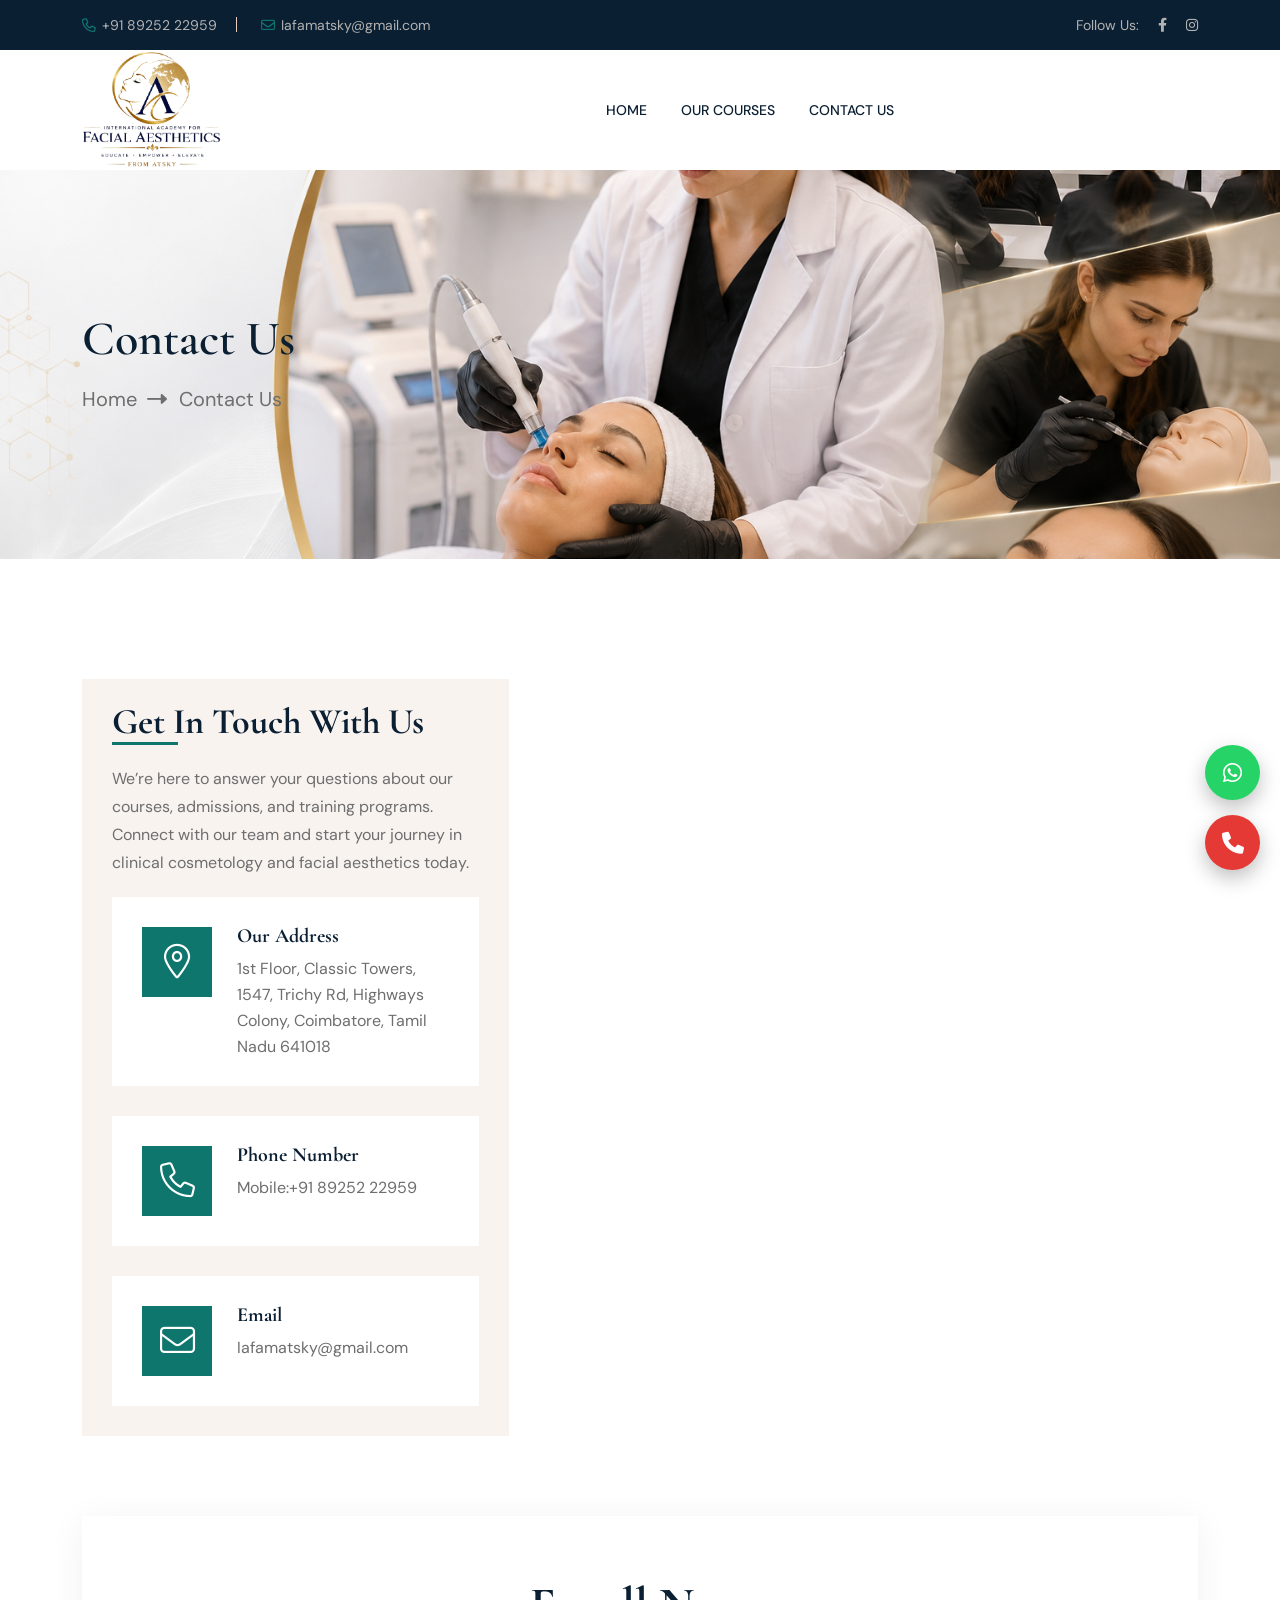
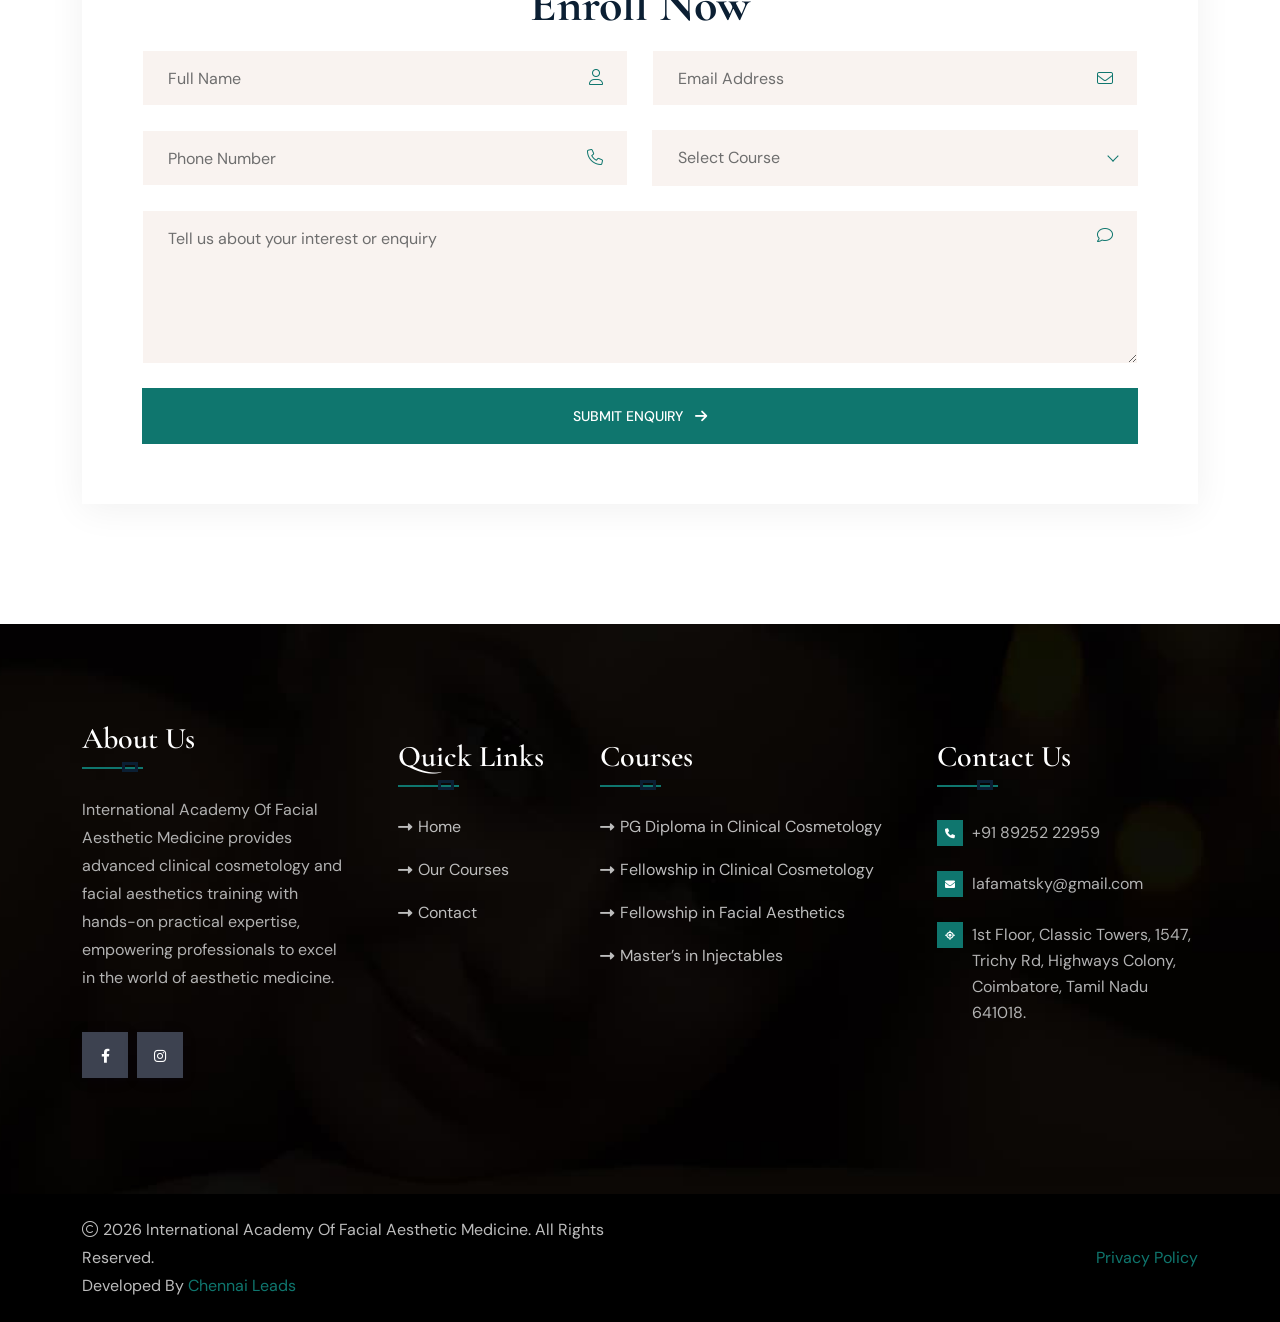
<file: contact.html>
<!doctype html>
<html class="no-js" lang="zxx">
  <!-- Mirrored from html.themehour.net/rasm/demo/contact.html by HTTrack Website Copier/3.x [XR&CO'2014], Thu, 21 May 2026 10:19:24 GMT -->
  <head>
    <meta charset="utf-8" />
    <meta http-equiv="x-ua-compatible" content="ie=edge" />
    <title>International Academy Of Facial Aesthetic Medicine</title>
    <meta name="author" content="From ATSKY" />
    <meta name="description" content="Facial Aesthetics" />
    <meta name="keywords" content="Educate - Empower - Elevate" />
    <meta name="robots" content="" />
    <meta
      name="viewport"
      content="width=device-width,initial-scale=1,shrink-to-fit=no" />
     <link
      rel="apple-touch-icon"
      sizes="57x57"
      href="assets/img/favicon.ico"
    />
    <link
      rel="apple-touch-icon"
      sizes="60x60"
      href="assets/img/favicon.ico"
    />
    <link
      rel="apple-touch-icon"
      sizes="72x72"
      href="assets/img/favicon.ico"
    />
    <link
      rel="apple-touch-icon"
      sizes="76x76"
      href="assets/img/favicon.ico"
    />
    <link
      rel="apple-touch-icon"
      sizes="114x114"
      href="assets/img/favicon.ico"
    />
    <link
      rel="apple-touch-icon"
      sizes="120x120"
      href="assets/img/favicon.ico"
    />
    <link
      rel="apple-touch-icon"
      sizes="144x144"
      href="assets/img/favicon.ico"
    />
    <link
      rel="apple-touch-icon"
      sizes="152x152"
      href="assets/img/favicon.ico"
    />
    <link
      rel="apple-touch-icon"
      sizes="180x180"
      href="assets/img/favicon.ico"
    />
    <link
      rel="icon"
      type="image/png"
      sizes="192x192"
      href="assets/img/favicon.ico"
    />
    <link
      rel="icon"
      type="image/png"
      sizes="32x32"
      href="assets/img/favicon.ico"
    />
    <link
      rel="icon"
      type="image/png"
      sizes="96x96"
      href="assets/img/favicon.ico"
    />
    <link
      rel="icon"
      type="image/png"
      sizes="16x16"
      href="assets/img/favicon.ico"
    />
    <link rel="manifest" href="assets/img/favicon.ico" />
    <meta name="msapplication-TileColor" content="#ffffff" />
    <!-- <meta
      name="msapplication-TileImage"
      content="assets/img/fav"
    /> -->
    <meta name="theme-color" content="#ffffff" />
    <link rel="preconnect" href="https://fonts.googleapis.com/" />
    <link rel="preconnect" href="https://fonts.gstatic.com/" crossorigin />
    <link
      href="https://fonts.googleapis.com/css2?family=Cormorant+Garamond:wght@400;500;600;700&amp;family=DM+Sans:wght@400;500;700&amp;display=swap"
      rel="stylesheet"
    />
    <link rel="stylesheet" href="assets/css/bootstrap.min.css" />
    <link rel="stylesheet" href="assets/css/fontawesome.min.css" />
    <link rel="stylesheet" href="assets/css/magnific-popup.min.css" />
    <link rel="stylesheet" href="assets/css/slick.min.css" />
    <link rel="stylesheet" href="assets/css/odometer-theme-default.css" />
    <link rel="stylesheet" href="assets/css/jquery.flipster.min.css" />
    <link rel="stylesheet" href="assets/css/jquery.datetimepicker.min.css" />
    <link rel="stylesheet" href="assets/css/style.css?v=2" />
  </head>
  <style>
      .floating-contact {
  position: fixed;
  right: 20px;
  bottom: 30px;
  z-index: 9999;

  display: flex;
  flex-direction: column;
  gap: 15px;
}

/* Buttons Base */
.contact-btn {
  width: 55px;
  height: 55px;
  border-radius: 50%;
  display: flex;
  align-items: center;
  justify-content: center;

  font-size: 22px;
  color: #fff;
  text-decoration: none;

  box-shadow: 0 8px 20px rgba(0,0,0,0.25);
  transition: all 0.3s ease;
  position: relative;
}

/* WhatsApp (Official Green) */
.whatsapp {
  background: #25D366;
}

/* Call (Professional Red) */
.call {
  background: #E53935;
}

/* Hover Effects */
.contact-btn:hover {
  transform: scale(1.15);
  box-shadow: 0 10px 25px rgba(0,0,0,0.35);
}

/* Glow Effect */
.whatsapp:hover {
  box-shadow: 0 0 15px rgba(37, 211, 102, 0.6);
}

.call:hover {
  box-shadow: 0 0 15px rgba(229, 57, 53, 0.6);
}

/* Floating Animation */
@keyframes floatY {
  0% { transform: translateY(0); }
  50% { transform: translateY(-6px); }
  100% { transform: translateY(0); }
}

.contact-btn {
  animation: floatY 3s ease-in-out infinite;
}

.call {
  animation-delay: 1.5s;
}
  </style>
  <body>
   <div class="floating-contact">

  <!-- WhatsApp -->
  <a href="https://wa.me/918925222959" target="_blank" class="contact-btn whatsapp">
    <i class="fab fa-whatsapp"></i>
  </a>

  <!-- Call -->
  <a href="tel:+918925222959" class="contact-btn call">
    <i class="fas fa-phone"></i>
  </a>

</div>
       <div class="th-menu-wrapper">
      <div class="th-menu-area">
        <div class="mobile-logo">
          <a href="index.html"><img src="assets/img/logo1.png" alt="Rasm" /></a>
          <div class="close-menu">
            <button class="th-menu-toggle"><i class="fal fa-times"></i></button>
          </div>
        </div>
        <div class="th-mobile-menu">
          <ul>
            <li class="">
              <a href="index.html">Home</a>
            
            </li>
         <li><a href="courses.html">Courses</a></li>
            <li><a href="contact.html">Contact Us</a></li>
          </ul>
        </div>
      </div>
    </div>
 
  
    <header class="th-header header-layout7 header-layout8">
      <div class="header-top">
        <div class="container th-container">
          <div
            class="row justify-content-center justify-content-lg-end justify-content-lg-between align-items-center gy-2"
          >
            <div class="col-auto d-none d-lg-block">
              <div class="header-links">
                  <ul>
                  <li>
                    <i class="far fa-phone"></i
                    ><a href="tel:+918925222959">+91 89252 22959</a>
                  </li>
                  <li>
                    <i class="far fa-envelope"></i
                    ><a href="mailto:Iafamatsky@gmail.com">Iafamatsky@gmail.com</a>
                  </li>
                  <!-- <li>
                    <i class="fa-light fa-clock"></i>Mon - Sat: 8 AM - 15 PM
                    Sunday Off
                  </li> -->
                </ul>
              </div>
            </div>
            <div class="col-auto">
              <div class="social-links">
                <span class="social-title">Follow Us:</span>
                <a href="https://www.facebook.com/" target="_blank"
                  ><i class="fab fa-facebook-f"></i
                ></a>
                <a href="https://www.instagram.com/skafosaesthetics/" target="_blank"
                  ><i class="fab fa-instagram"></i
                ></a>
               
              </div>
            </div>
          </div>
        </div>
      </div>
      <div class="sticky-wrapper">
        <div class="menu-area">
          <div class="container th-container">
            <div class="row align-items-center justify-content-between">
              <div class="col-auto">
                <div class="header-logo">
                  <a href="index.html"
                    ><img src="assets/img/logo1.png" alt="Rasm" style="height: 120px;"
                  /></a>
                </div>
              </div>
              <div class="col-auto">
                <nav class="main-menu d-none d-lg-inline-block">
                  <ul>
                    <li class="">
                      <a href="index.html">Home</a>
                     
                    </li>
                    <li><a href="courses.html">Our Courses</a></li>
                    <li><a href="contact.html">Contact Us</a></li>
                  </ul>
                </nav>
                <button class="th-menu-toggle d-inline-block d-lg-none">
                  <i class="far fa-bars"></i>
                </button>
              </div>
            <div class="col-auto d-none d-xl-block">
                <!-- <div class="header-button">
                 
                 
                 
                  <a href="appointment.html" class="th-btn style3"
                    >Appointment Now<i
                      class="fa-regular fa-arrow-right ms-2"
                    ></i
                  ></a>
                </div> -->
              </div>
            </div>
          </div>
        </div>
      </div>
    </header>
    <div
      class="breadcumb-wrapper"
data-bg-src="assets/img/ban1.png"    >
      <div class="container">
        <div class="breadcumb-content">
          <h2 class="breadcumb-title">Contact Us</h2>
          <div class="breadcumb-menu-wrapper">
            <ul class="breadcumb-menu">
              <li><a href="index.html">Home</a></li>
              <li>Contact Us</li>
            </ul>
          </div>
        </div>
      </div>
    </div>
    <div class="space" id="contact-sec">
      <div class="container">
        <div class="row gy-40">
          <div class="col-lg-6 col-xl-5">
            <div class="contact-info-wrap me-xl-4">
              <div class="title-area mb-20">
    <h3 class="sec-title">Get In Touch With Us</h3>
    <p>
        We’re here to answer your questions about our courses, admissions, 
        and training programs. Connect with our team and start your journey 
        in clinical cosmetology and facial aesthetics today.
    </p>
</div>
              <div class="contact-info">
                <div class="contact-info_icon">
                  <i class="fa-light fa-location-dot"></i>
                </div>
                <div class="media-body">
                  <h3 class="box-title">Our Address</h3>
                  <span class="contact-info_text"
                    >1st Floor, Classic Towers, 1547, Trichy Rd, Highways Colony, Coimbatore, Tamil Nadu 641018</span
                  >
                </div>
              </div>
              <div class="contact-info">
                <div class="contact-info_icon">
                  <i class="fa-light fa-phone"></i>
                </div>
                <div class="media-body">
                  <h3 class="box-title">Phone Number</h3>
                  <span class="contact-info_text"
                    >Mobile:
                    <a href="tel:+918925222959">+91 89252 22959 </a></span
                  >
                  
                </div>
              </div>
              <div class="contact-info">
                <div class="contact-info_icon">
                  <i class="fa-light fa-envelope"></i>
                </div>
                <div class="media-body">
                  <h3 class="box-title">Email</h3>
                  <span class="contact-info_text"
                    >
                    <a href="mailto:Iafamatsky@gmail.com">Iafamatsky@gmail.com</a></span
                  >
                  
                </div>
              </div>
            </div>
          </div>
          <div class="col-lg-6 col-xl-7">
            <div class="map-sec">
             <iframe src="https://www.google.com/maps/embed?pb=!1m14!1m8!1m3!1d3916.585720261488!2d76.971552!3d10.99461!3m2!1i1024!2i768!4f13.1!3m3!1m2!1s0x3ba859472f82ee6b%3A0x3366fc1dd9ac197f!2sSkafos%20Aesthetic%20and%20Cosmetic%20Surgery%20Center%20%7C%20Hair%20Transplant%20Treatment%20in%20Coimbatore%20%7C%20GFC%20%7C%20Laser%20Hair%20Removal!5e0!3m2!1sen!2sin!4v1779363343120!5m2!1sen!2sin" width="600" height="450" style="border:0;" allowfullscreen="" loading="lazy" referrerpolicy="no-referrer-when-downgrade"></iframe>
            </div>
          </div>
        </div>
        <div class="row">
          <div class="col-12">
            <div class="contact-form-wrapper">
            <form action="mail.php" method="POST" class="contact-form ajax-contact">

    <h2 class="form-title text-center">Enroll Now</h2>

    <div class="row">

        <!-- Full Name -->
        <div class="form-group col-md-6">
            <i class="fa-light fa-user"></i>
            <input type="text"
                   class="form-control"
                   name="name"
                   placeholder="Full Name"
                   required>
        </div>

        <!-- Email -->
        <div class="form-group col-md-6">
            <i class="fa-light fa-envelope"></i>
            <input type="email"
                   class="form-control"
                   name="email"
                   placeholder="Email Address"
                   required>
        </div>

        <!-- Phone -->
        <div class="form-group col-md-6">
            <i class="fa-light fa-phone"></i>
            <input type="tel"
                   class="form-control"
                   name="phone"
                   placeholder="Phone Number"
                   required>
        </div>

        <!-- Course Selection -->
        <div class="form-group col-md-6">
            <i class="fa-light fa-book-open"></i>

            <select name="course"
                    class="form-select nice-select"
                    required>

                <option value="" selected disabled hidden>
                    Select Course
                </option>

                <option value="PG Diploma in Clinical Cosmetology">
                    PG Diploma in Clinical Cosmetology
                </option>

                <option value="Fellowship in Clinical Cosmetology">
                    Fellowship in Clinical Cosmetology
                </option>

                <option value="Fellowship in Facial Aesthetics">
                    Fellowship in Facial Aesthetics
                </option>

                <option value="Masters in Injectables">
                    Master’s in Injectables
                </option>

            </select>
        </div>

        <!-- Message -->
        <div class="form-group col-12">
            <i class="fa-light fa-comment"></i>

            <textarea name="message"
                      rows="4"
                      class="form-control"
                      placeholder="Tell us about your interest or enquiry"></textarea>
        </div>

        <!-- Button -->
        <div class="form-btn col-12">
            <button type="submit" class="th-btn fw-btn">
                Submit Enquiry
                <i class="fa-solid fa-arrow-right ms-2"></i>
            </button>
        </div>

    </div>

    <p class="form-messages mb-0 mt-3"></p>

</form>
            </div>
          </div>
        </div>
      </div>
    </div>

    <footer
      class="footer-wrapper footer-layout5"
      data-bg-src="assets/img/update_2/bg/footer_bg_1.jpg"
    >
      <div class="widget-area">
        <div class="container th-container">
          <div class="row justify-content-between">
            <div class="col-md-6 col-xl-3 col-xxl-3">
              <div class="widget footer-widget">
                <div class="th-widget-about">
                  <div class="about-logo">
                     <h3 class="widget_title">About Us</h3>
                    <!-- <a href="index.html"
                      ><img src="assets/img/logo1.png" alt="Rasm" style="height: 100px;"
                    /></a> -->
                  </div>
                  <p class="about-text">
                   International Academy Of Facial Aesthetic Medicine provides advanced clinical cosmetology and facial aesthetics training with hands-on practical expertise, empowering professionals to excel in the world of aesthetic medicine.
                  </p>
                 
                  <div class="th-social footer-social mt-40">
                    <a href="https://www.facebook.com/" target="_blank"
                      ><i class="fab fa-facebook-f"></i
                    ></a>
                    <a href="https://www.instagram.com/skafosaesthetics/" target="_blank"
                      ><i class="fab fa-instagram"></i
                    ></a>
                   
                  </div>
                </div>
              </div>
            </div>
            <div class="col-md-6 col-xl-auto">
              <div class="widget widget_nav_menu footer-widget">
                <h3 class="widget_title">Quick links</h3>
                <div class="menu-all-pages-container">
                  <ul class="menu">
                    <li><a href="index.html">Home</a></li>
                    <li><a href="courses.html">Our Courses </a></li>
                    <li><a href="contact.html">Contact</a></li>
                   
                  </ul>
                </div>
              </div>
            </div>
            <div class="col-md-6 col-xl-auto">
              <div class="widget widget_nav_menu footer-widget">
                <h3 class="widget_title">Courses</h3>
                <div class="menu-all-pages-container">
                  <ul class="menu">
                    <li><a href="courses.html">PG Diploma in Clinical Cosmetology</a></li>
                    <li><a href="courses.html">Fellowship in Clinical Cosmetology</a></li>
                    <li><a href="courses.html">Fellowship in Facial Aesthetics</a></li>
                    <li><a href="courses.html">Master’s in Injectables</a></li>
                   
                  </ul>
                </div>
              </div>
            </div>
            <div class="col-md-6 col-xl-3 col-xxl-2">
              <div class="widget footer-widget footer-widget">
                <h4 class="widget_title">Contact Us</h4>
                <div class="th-widget-about">
                    <p class="footer-info">
                      <i class="fa-sharp fa-solid fa-phone"></i
                      ><a class="text-inherit" href="tel:+918925222959"
                        >+91 89252 22959</a
                      >
                    </p>
                    <p class="footer-info">
                      <i class="fas fa-envelope"></i
                      ><a class="text-inherit" href="mailto:Iafamatsky@gmail.com"
                        >Iafamatsky@gmail.com</a
                      >
                    </p>
                     <p class="footer-info">
                      <i class="fas fa-location"></i
                      ><a class="text-inherit" href="mailto:info@rasm.com"
                        >1st Floor, Classic Towers, 1547, Trichy Rd, Highways Colony, Coimbatore, Tamil Nadu 641018.</a
                      >
                    </p>
                  </div>
              </div>
            </div>
           
          </div>
        </div>
      </div>
    <div class="copyright-wrap">
    <div class="container">
        <div class="row align-items-center">

            <!-- Left Side Copyright -->
            <div class="col-lg-6 col-md-6 text-center text-md-start">
                <p class="copyright-text mb-0">
                    <i class="fal fa-copyright"></i>
                    <script>document.write(new Date().getFullYear())</script>
                   International Academy Of Facial Aesthetic Medicine. All Rights Reserved.
                    <br>
                    Developed By 
                    <a class="text-theme" href="https://chennailleads.com/" target="_blank">
                        Chennai Leads
                    </a>
                </p>
            </div>

            <!-- Right Side Privacy Policy -->
            <div class="col-lg-6 col-md-6 text-center text-md-end mt-2 mt-md-0">
                <a href="privacypolicy.html" class="text-theme">
                    Privacy Policy
                </a>
            </div>

        </div>
    </div>
</div>
      <div class="scroll-top">
        <svg
          class="progress-circle svg-content"
          width="100%"
          height="100%"
          viewBox="-1 -1 102 102"
        >
          <path
            d="M50,1 a49,49 0 0,1 0,98 a49,49 0 0,1 0,-98"
            style="
              transition: stroke-dashoffset 10ms linear 0s;
              stroke-dasharray: 307.919, 307.919;
              stroke-dashoffset: 307.919;
            "
          ></path>
        </svg>
      </div>
    </footer>
    <script src="assets/js/vendor/jquery-3.7.1.min.js"></script>
    <script src="assets/js/slick.min.js"></script>
    <script src="assets/js/bootstrap.min.js"></script>
    <script src="assets/js/jquery.magnific-popup.min.js"></script>
    <script src="assets/js/jquery-ui.min.js"></script>
    <script src="assets/js/imagesloaded.pkgd.min.js"></script>
    <script src="assets/js/isotope.pkgd.min.js"></script>
    <script src="assets/js/jquery.flipster.min.js"></script>
    <script src="assets/js/odometer.js"></script>
    <script src="assets/js/appear-2.js"></script>
    <script src="assets/js/nice-select.min.js"></script>
    <script src="assets/js/jquery.datetimepicker.min.js"></script>
    <script src="assets/js/tilt.min.js"></script>
    <script src="assets/js/wow.min.js"></script>
    <script src="assets/js/main.js"></script>
     <script>
  const toggleBtn = document.getElementById("callToggle");
  const enquiryBox = document.getElementById("enquiryBox");

  toggleBtn.addEventListener("click", () => {
    enquiryBox.style.display =
      enquiryBox.style.display === "block" ? "none" : "block";
  });

  document.addEventListener("click", (e) => {
    if (!e.target.closest(".floating-contact")) {
      enquiryBox.style.display = "none";
    }
  });
  toggleBtn.addEventListener("click", () => {
  enquiryBox.classList.toggle("show");
});
</script>
  </body>
  <!-- Mirrored from html.themehour.net/rasm/demo/contact.html by HTTrack Website Copier/3.x [XR&CO'2014], Thu, 21 May 2026 10:19:24 GMT -->
</html>
</file>
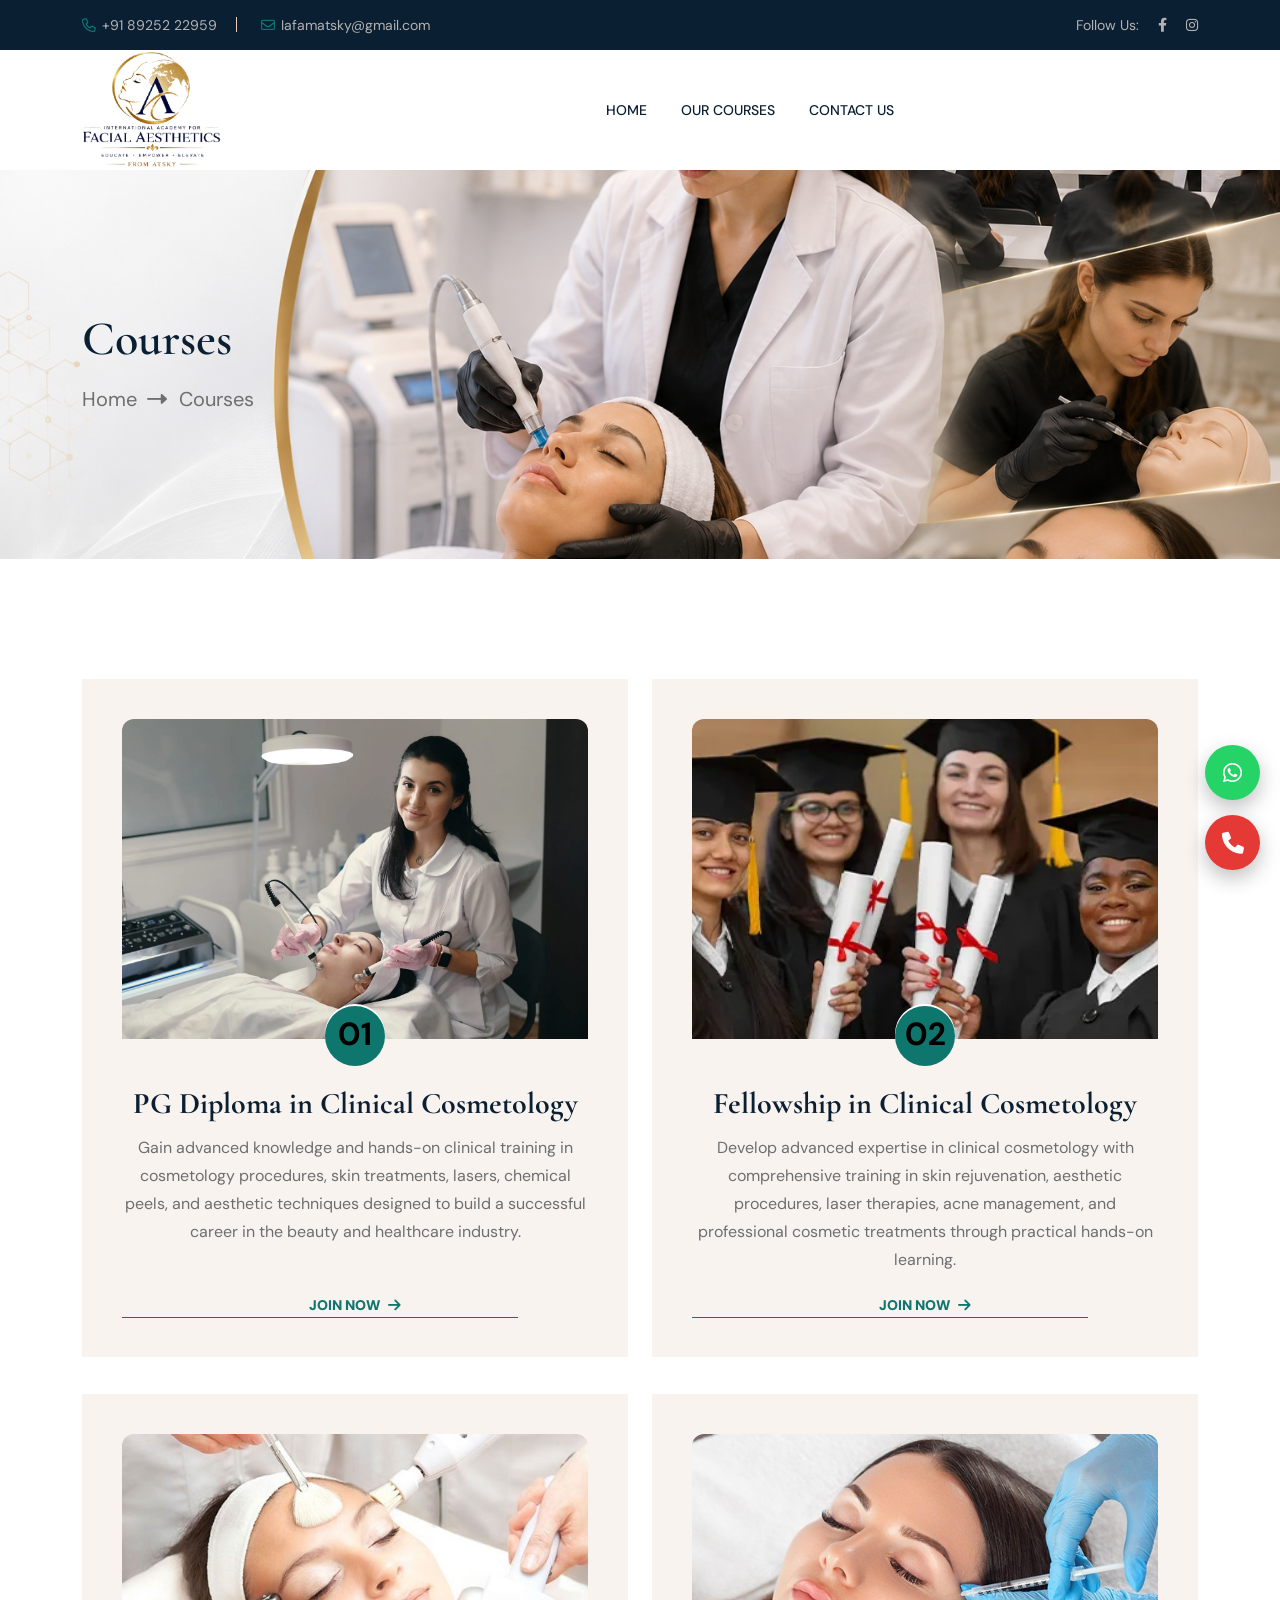
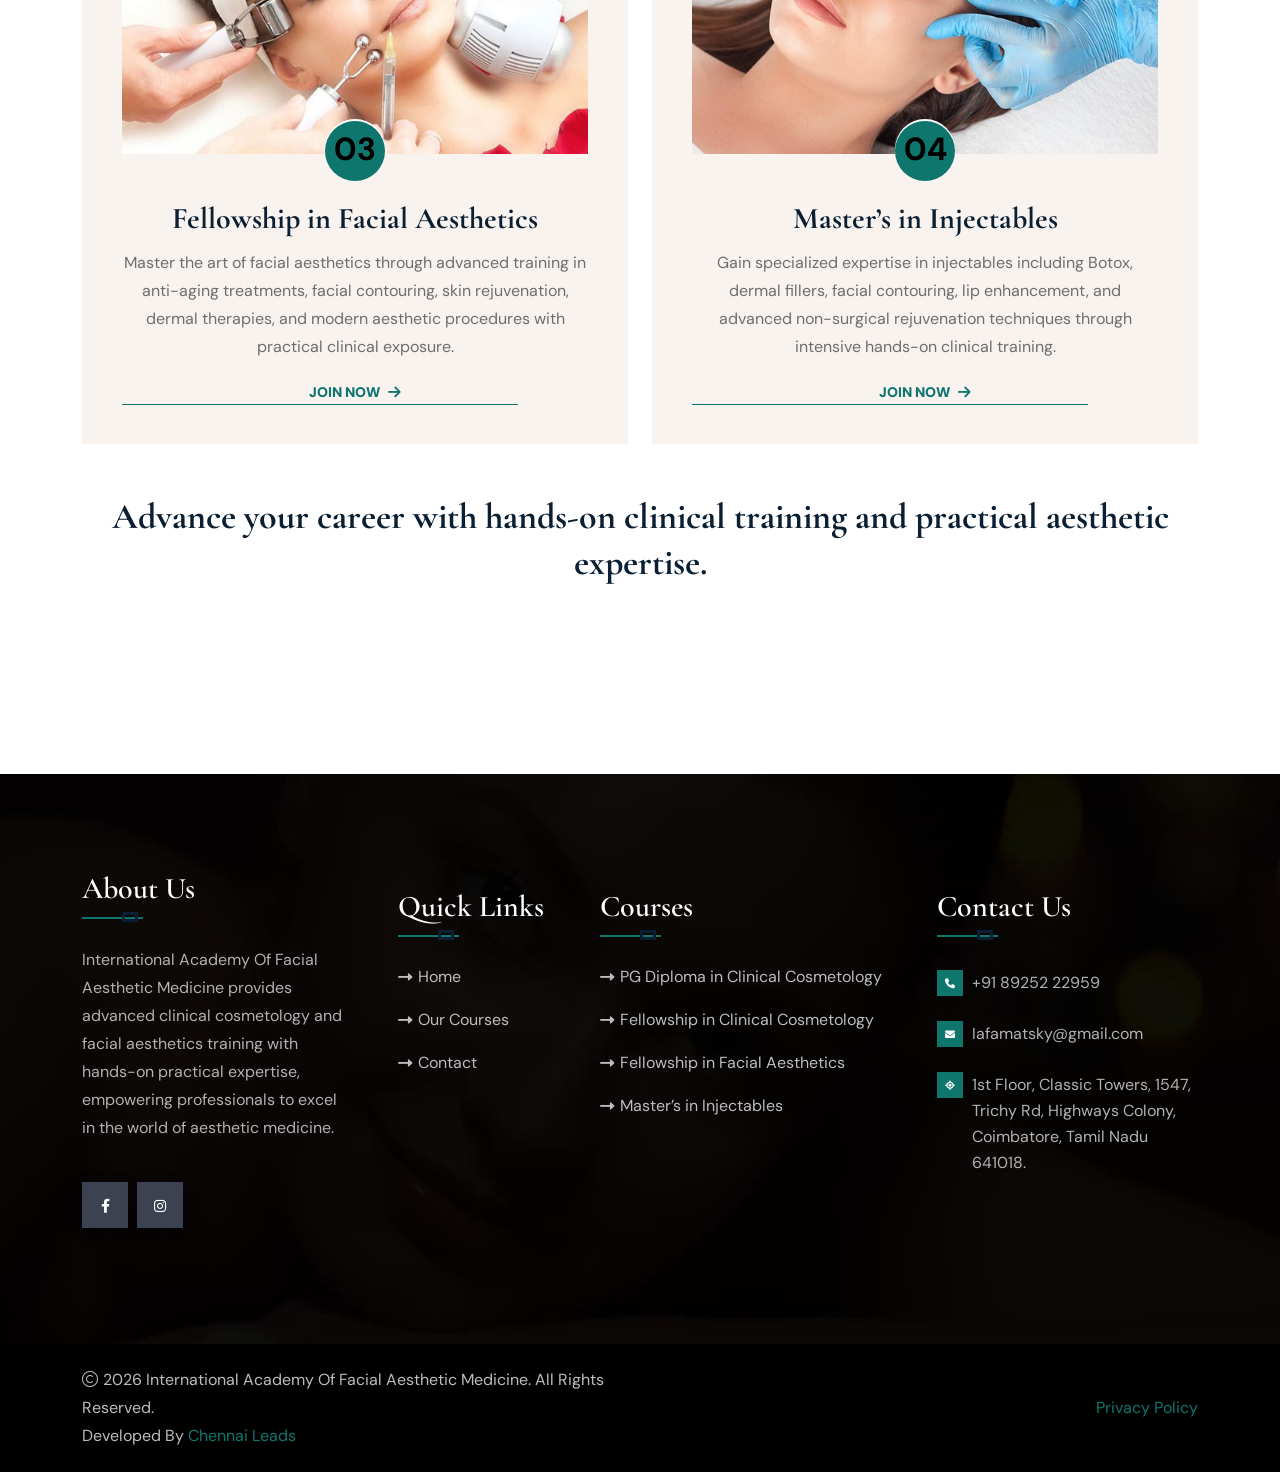
<file: courses.html>
<!doctype html>
<html class="no-js" lang="zxx">
  <!-- Mirrored from html.themehour.net/rasm/demo/contact.html by HTTrack Website Copier/3.x [XR&CO'2014], Thu, 21 May 2026 10:19:24 GMT -->
  <head>
    <meta charset="utf-8" />
    <meta http-equiv="x-ua-compatible" content="ie=edge" />
    <title> International Academy Of Facial Aesthetic Medicine</title>
    <meta name="author" content="From ATSKY" />
    <meta name="description" content="Facial Aesthetics" />
    <meta name="keywords" content="Educate - Empower - Elevate" />
    <meta name="robots" content="" />
    <meta
      name="viewport"
      content="width=device-width,initial-scale=1,shrink-to-fit=no" />
    <link
      rel="apple-touch-icon"
      sizes="57x57"
      href="assets/img/favicon.ico"
    />
    <link
      rel="apple-touch-icon"
      sizes="60x60"
      href="assets/img/favicon.ico"
    />
    <link
      rel="apple-touch-icon"
      sizes="72x72"
      href="assets/img/favicon.ico"
    />
    <link
      rel="apple-touch-icon"
      sizes="76x76"
      href="assets/img/favicon.ico"
    />
    <link
      rel="apple-touch-icon"
      sizes="114x114"
      href="assets/img/favicon.ico"
    />
    <link
      rel="apple-touch-icon"
      sizes="120x120"
      href="assets/img/favicon.ico"
    />
    <link
      rel="apple-touch-icon"
      sizes="144x144"
      href="assets/img/favicon.ico"
    />
    <link
      rel="apple-touch-icon"
      sizes="152x152"
      href="assets/img/favicon.ico"
    />
    <link
      rel="apple-touch-icon"
      sizes="180x180"
      href="assets/img/favicon.ico"
    />
    <link
      rel="icon"
      type="image/png"
      sizes="192x192"
      href="assets/img/favicon.ico"
    />
    <link
      rel="icon"
      type="image/png"
      sizes="32x32"
      href="assets/img/favicon.ico"
    />
    <link
      rel="icon"
      type="image/png"
      sizes="96x96"
      href="assets/img/favicon.ico"
    />
    <link
      rel="icon"
      type="image/png"
      sizes="16x16"
      href="assets/img/favicon.ico"
    />
    <link rel="manifest" href="assets/img/favicon.ico" />
    <meta name="msapplication-TileColor" content="#ffffff" />
    <meta
      name="msapplication-TileImage"
      content="assets/img/favicons/ms-icon-144x144.png"
    />
    <meta name="theme-color" content="#ffffff" />
    <link rel="preconnect" href="https://fonts.googleapis.com/" />
    <link rel="preconnect" href="https://fonts.gstatic.com/" crossorigin />
    <link
      href="https://fonts.googleapis.com/css2?family=Cormorant+Garamond:wght@400;500;600;700&amp;family=DM+Sans:wght@400;500;700&amp;display=swap"
      rel="stylesheet"
    />
    <link rel="stylesheet" href="assets/css/bootstrap.min.css" />
    <link rel="stylesheet" href="assets/css/fontawesome.min.css" />
    <link rel="stylesheet" href="assets/css/magnific-popup.min.css" />
    <link rel="stylesheet" href="assets/css/slick.min.css" />
    <link rel="stylesheet" href="assets/css/odometer-theme-default.css" />
    <link rel="stylesheet" href="assets/css/jquery.flipster.min.css" />
    <link rel="stylesheet" href="assets/css/jquery.datetimepicker.min.css" />
    <link rel="stylesheet" href="assets/css/style.css?v=2" />
  </head>
  <style>
         .floating-contact {
  position: fixed;
  right: 20px;
  bottom: 30px;
  z-index: 9999;

  display: flex;
  flex-direction: column;
  gap: 15px;
}

/* Buttons Base */
.contact-btn {
  width: 55px;
  height: 55px;
  border-radius: 50%;
  display: flex;
  align-items: center;
  justify-content: center;

  font-size: 22px;
  color: #fff;
  text-decoration: none;

  box-shadow: 0 8px 20px rgba(0,0,0,0.25);
  transition: all 0.3s ease;
  position: relative;
}

/* WhatsApp (Official Green) */
.whatsapp {
  background: #25D366;
}

/* Call (Professional Red) */
.call {
  background: #E53935;
}

/* Hover Effects */
.contact-btn:hover {
  transform: scale(1.15);
  box-shadow: 0 10px 25px rgba(0,0,0,0.35);
}

/* Glow Effect */
.whatsapp:hover {
  box-shadow: 0 0 15px rgba(37, 211, 102, 0.6);
}

.call:hover {
  box-shadow: 0 0 15px rgba(229, 57, 53, 0.6);
}

/* Floating Animation */
@keyframes floatY {
  0% { transform: translateY(0); }
  50% { transform: translateY(-6px); }
  100% { transform: translateY(0); }
}

.contact-btn {
  animation: floatY 3s ease-in-out infinite;
}

.call {
  animation-delay: 1.5s;
}
      /* Hero Overlay */
    .service-item_icon{
    width:80px;
    height:80px;
    border-radius:50%;
    background:#f5f5f5;
    display:flex;
    align-items:center;
    justify-content:center;
}

.service-number{
    font-size:32px;
    font-weight:700;
    color:#000;
}
  /* Service Card Equal Height */
.service-item.style3{
    height:100%;
    display:flex;
    flex-direction:column;
}

/* Same Image Size */
.service-item.style3 .service-item_img{
    width:100%;
    height:320px; /* Adjust height if needed */
    overflow:hidden;
    border-radius:12px 12px 0 0;
}

/* Make All Images Equal */
.service-item.style3 .service-item_img img{
    width:100%;
    height:100%;
    object-fit:cover;
    display:block;
}

/* Content Equal Height */
.service-item.style3 .service-item_content{
    flex:1;
    display:flex;
    flex-direction:column;
}

/* Button Bottom Align */
.service-item.style3 .line-btn{
    margin-top:auto;
}
  .floating-contact {
  position: fixed;
  right: 20px;
  bottom: 30px;
  z-index: 9999;

  display: flex;
  flex-direction: column;
  gap: 15px;
}

/* Buttons Base */
.contact-btn {
  width: 55px;
  height: 55px;
  border-radius: 50%;
  display: flex;
  align-items: center;
  justify-content: center;

  font-size: 22px;
  color: #fff;
  text-decoration: none;

  box-shadow: 0 8px 20px rgba(0,0,0,0.25);
  transition: all 0.3s ease;
  position: relative;
}

/* WhatsApp (Official Green) */
.whatsapp {
  background: #25D366;
}

/* Call (Professional Red) */
.call {
  background: #E53935;
}

/* Hover Effects */
.contact-btn:hover {
  transform: scale(1.15);
  box-shadow: 0 10px 25px rgba(0,0,0,0.35);
}

/* Glow Effect */
.whatsapp:hover {
  box-shadow: 0 0 15px rgba(37, 211, 102, 0.6);
}

.call:hover {
  box-shadow: 0 0 15px rgba(229, 57, 53, 0.6);
}

/* Floating Animation */
@keyframes floatY {
  0% { transform: translateY(0); }
  50% { transform: translateY(-6px); }
  100% { transform: translateY(0); }
}

.contact-btn {
  animation: floatY 3s ease-in-out infinite;
}

.call {
  animation-delay: 1.5s;
}
  </style>
  <body>
  <div class="floating-contact">

  <!-- WhatsApp -->
  <a href="https://wa.me/918925222959" target="_blank" class="contact-btn whatsapp">
    <i class="fab fa-whatsapp"></i>
  </a>

  <!-- Call -->
  <a href="tel:+918925222959" class="contact-btn call">
    <i class="fas fa-phone"></i>
  </a>

</div>
       <div class="th-menu-wrapper">
      <div class="th-menu-area">
        <div class="mobile-logo">
          <a href="index.html"><img src="assets/img/logo1.png" alt="Rasm" /></a>
          <div class="close-menu">
            <button class="th-menu-toggle"><i class="fal fa-times"></i></button>
          </div>
        </div>
        <div class="th-mobile-menu">
          <ul>
            <li class="">
              <a href="index.html">Home</a>
            
            </li>
         <li><a href="courses.html">Courses</a></li>
            <li><a href="contact.html">Contact Us</a></li>
          </ul>
        </div>
      </div>
    </div>
 
  
    <header class="th-header header-layout7 header-layout8">
      <div class="header-top">
        <div class="container th-container">
          <div
            class="row justify-content-center justify-content-lg-end justify-content-lg-between align-items-center gy-2"
          >
            <div class="col-auto d-none d-lg-block">
              <div class="header-links">
                  <ul>
                  <li>
                    <i class="far fa-phone"></i
                    ><a href="tel:+918925222959">+91 89252 22959</a>
                  </li>
                  <li>
                    <i class="far fa-envelope"></i
                    ><a href="mailto:Iafamatsky@gmail.com">Iafamatsky@gmail.com</a>
                  </li>
                  <!-- <li>
                    <i class="fa-light fa-clock"></i>Mon - Sat: 8 AM - 15 PM
                    Sunday Off
                  </li> -->
                </ul>
              </div>
            </div>
            <div class="col-auto">
              <div class="social-links">
                <span class="social-title">Follow Us:</span>
                <a href="https://www.facebook.com/" target="_blank"
                  ><i class="fab fa-facebook-f"></i
                ></a>
                <a href="https://www.instagram.com/skafosaesthetics/" target="_blank"
                  ><i class="fab fa-instagram"></i
                ></a>
               
              </div>
            </div>
          </div>
        </div>
      </div>
      <div class="sticky-wrapper">
        <div class="menu-area">
          <div class="container th-container">
            <div class="row align-items-center justify-content-between">
              <div class="col-auto">
                <div class="header-logo">
                  <a href="index.html"
                    ><img src="assets/img/logo1.png" alt="Rasm" style="height: 120px;"
                  /></a>
                </div>
              </div>
              <div class="col-auto">
                <nav class="main-menu d-none d-lg-inline-block">
                  <ul>
                    <li class="">
                      <a href="index.html">Home</a>
                     
                    </li>
                    <li><a href="courses.html">Our Courses</a></li>
                    <li><a href="contact.html">Contact Us</a></li>
                  </ul>
                </nav>
                <button class="th-menu-toggle d-inline-block d-lg-none">
                  <i class="far fa-bars"></i>
                </button>
              </div>
            <div class="col-auto d-none d-xl-block">
                <!-- <div class="header-button">
                 
                 
                 
                  <a href="appointment.html" class="th-btn style3"
                    >Appointment Now<i
                      class="fa-regular fa-arrow-right ms-2"
                    ></i
                  ></a>
                </div> -->
              </div>
            </div>
          </div>
        </div>
      </div>
    </header>
    <div
      class="breadcumb-wrapper"
      data-bg-src="assets/img/ban1.png"
    >
      <div class="container">
        <div class="breadcumb-content">
          <h2 class="breadcumb-title">Courses</h2>
          <div class="breadcumb-menu-wrapper">
            <ul class="breadcumb-menu">
              <li><a href="index.html">Home</a></li>
              <li>Courses</li>
            </ul>
          </div>
        </div>
      </div>
    </div>
   <section class="space">
      <div class="container">
        <div class="row ser-gy-4">
        <div class="col-md-6 col-lg-8 col-xl-6">
     <div class="service-item style3 wow fadeInUp">
              <div class="service-item_img global-img">
                <img
                  src="assets/img/course1.jpg"
                  alt="Service"
                />
              </div>
              <div class="service-item_content">
                <div class="service-item_icon">
    <span class="service-number">01</span>
</div>
                <h3 class="box-title"> PG Diploma in Clinical Cosmetology</h3>
                <p class="service-item_text">
                   Gain advanced knowledge and hands-on clinical training in 
                cosmetology procedures, skin treatments, lasers, chemical peels, 
                and aesthetic techniques designed to build a successful career 
                in the beauty and healthcare industry.
                </p>
                <a href="contact.html" class="line-btn"
                  >Join Now<i class="fa-solid fa-arrow-right ms-2"></i
                ></a>
              </div>
             
            </div>
</div>
        <div class="col-md-6 col-lg-8 col-xl-6">
   <div class="service-item style3 wow fadeInUp">
              <div class="service-item_img global-img">
                <img
                  src="assets/img/course2.webp"
                  alt="Service"
                />
              </div>
              <div class="service-item_content">
                <div class="service-item_icon">
    <span class="service-number">02</span>
</div>
                <h3 class="box-title">      Fellowship in Clinical Cosmetology</h3>
                <p class="service-item_text">
                   Develop advanced expertise in clinical cosmetology with 
                comprehensive training in skin rejuvenation, aesthetic 
                procedures, laser therapies, acne management, and 
                professional cosmetic treatments through practical 
                hands-on learning.
                </p>
                <a href="contact.html" class="line-btn"
                  >Join Now<i class="fa-solid fa-arrow-right ms-2"></i
                ></a>
              </div>
             
            </div>
</div>
         <div class="col-md-6 col-lg-8 col-xl-6">
     <div class="service-item style3 wow fadeInUp">
              <div class="service-item_img global-img">
                <img
                  src="assets/img/course3.jpg"
                  alt="Service"
                />
              </div>
              <div class="service-item_content">
                <div class="service-item_icon">
    <span class="service-number">03</span>
</div>
                <h3 class="box-title">       Fellowship in Facial Aesthetics</h3>
                <p class="service-item_text">
                    Master the art of facial aesthetics through advanced 
                training in anti-aging treatments, facial contouring, 
                skin rejuvenation, dermal therapies, and modern aesthetic 
                procedures with practical clinical exposure.
                </p>
                <a href="contact.html" class="line-btn"
                  >Join Now<i class="fa-solid fa-arrow-right ms-2"></i
                ></a>
              </div>
             
            </div>
</div>
          <div class="col-md-6 col-lg-8 col-xl-6">
     <div class="service-item style3 wow fadeInUp">
              <div class="service-item_img global-img">
                <img
                  src="assets/img/course4.png"
                  alt="Service"
                />
              </div>
              <div class="service-item_content">
                <div class="service-item_icon">
    <span class="service-number">04</span>
</div>
                <h3 class="box-title">        Master’s in Injectables</h3>
                <p class="service-item_text">
                       Gain specialized expertise in  injectables including 
                Botox, dermal fillers, facial contouring, lip enhancement, 
                and advanced non-surgical rejuvenation techniques through 
                intensive hands-on clinical training.
                </p>
                <a href="contact.html" class="line-btn"
                  >Join Now<i class="fa-solid fa-arrow-right ms-2"></i
                ></a>
              </div>
             
            </div>
</div>
          <div class="title-area text-center" style="margin-top: 50px;">
                  <h3 class="sec-title">Advance your career with hands-on clinical training and practical aesthetic expertise.</h3>

        </div>
          
        </div>
      </div>
     
    </section>

    <footer
      class="footer-wrapper footer-layout5"
      data-bg-src="assets/img/update_2/bg/footer_bg_1.jpg"
    >
      <div class="widget-area">
        <div class="container th-container">
          <div class="row justify-content-between">
            <div class="col-md-6 col-xl-3 col-xxl-3">
              <div class="widget footer-widget">
                <div class="th-widget-about">
                  <div class="about-logo">
                     <h3 class="widget_title">About Us</h3>
                    <!-- <a href="index.html"
                      ><img src="assets/img/logo1.png" alt="Rasm" style="height: 100px;"
                    /></a> -->
                  </div>
                  <p class="about-text">
                   International Academy Of Facial Aesthetic Medicine provides advanced clinical cosmetology and facial aesthetics training with hands-on practical expertise, empowering professionals to excel in the world of aesthetic medicine.
                  </p>
                 
                  <div class="th-social footer-social mt-40">
                    <a href="https://www.facebook.com/" target="_blank"
                      ><i class="fab fa-facebook-f"></i
                    ></a>
                    <a href="https://www.instagram.com/skafosaesthetics/" target="_blank"
                      ><i class="fab fa-instagram"></i
                    ></a>
                   
                  </div>
                </div>
              </div>
            </div>
            <div class="col-md-6 col-xl-auto">
              <div class="widget widget_nav_menu footer-widget">
                <h3 class="widget_title">Quick links</h3>
                <div class="menu-all-pages-container">
                  <ul class="menu">
                    <li><a href="index.html">Home</a></li>
                    <li><a href="courses.html">Our Courses </a></li>
                    <li><a href="contact.html">Contact</a></li>
                   
                  </ul>
                </div>
              </div>
            </div>
            <div class="col-md-6 col-xl-auto">
              <div class="widget widget_nav_menu footer-widget">
                <h3 class="widget_title">Courses</h3>
                <div class="menu-all-pages-container">
                  <ul class="menu">
                    <li><a href="courses.html">PG Diploma in Clinical Cosmetology</a></li>
                    <li><a href="courses.html">Fellowship in Clinical Cosmetology</a></li>
                    <li><a href="courses.html">Fellowship in Facial Aesthetics</a></li>
                    <li><a href="courses.html">Master’s in Injectables</a></li>
                   
                  </ul>
                </div>
              </div>
            </div>
            <div class="col-md-6 col-xl-3 col-xxl-2">
              <div class="widget footer-widget footer-widget">
                <h4 class="widget_title">Contact Us</h4>
                <div class="th-widget-about">
                    <p class="footer-info">
                      <i class="fa-sharp fa-solid fa-phone"></i
                      ><a class="text-inherit" href="tel:+918925222959"
                        >+91 89252 22959</a
                      >
                    </p>
                    <p class="footer-info">
                      <i class="fas fa-envelope"></i
                      ><a class="text-inherit" href="mailto:Iafamatsky@gmail.com"
                        >Iafamatsky@gmail.com</a
                      >
                    </p>
                     <p class="footer-info">
                      <i class="fas fa-location"></i
                      ><a class="text-inherit" href="mailto:info@rasm.com"
                        >1st Floor, Classic Towers, 1547, Trichy Rd, Highways Colony, Coimbatore, Tamil Nadu 641018.</a
                      >
                    </p>
                  </div>
              </div>
            </div>
           
          </div>
        </div>
      </div>
    <div class="copyright-wrap">
    <div class="container">
        <div class="row align-items-center">

            <!-- Left Side Copyright -->
            <div class="col-lg-6 col-md-6 text-center text-md-start">
                <p class="copyright-text mb-0">
                    <i class="fal fa-copyright"></i>
                    <script>document.write(new Date().getFullYear())</script>
                     International Academy Of Facial Aesthetic Medicine. All Rights Reserved.
                    <br>
                    Developed By 
                    <a class="text-theme" href="https://chennailleads.com/" target="_blank">
                        Chennai Leads
                    </a>
                </p>
            </div>

            <!-- Right Side Privacy Policy -->
            <div class="col-lg-6 col-md-6 text-center text-md-end mt-2 mt-md-0">
                <a href="privacypolicy.html" class="text-theme">
                    Privacy Policy
                </a>
            </div>

        </div>
    </div>
</div>
      <div class="scroll-top">
        <svg
          class="progress-circle svg-content"
          width="100%"
          height="100%"
          viewBox="-1 -1 102 102"
        >
          <path
            d="M50,1 a49,49 0 0,1 0,98 a49,49 0 0,1 0,-98"
            style="
              transition: stroke-dashoffset 10ms linear 0s;
              stroke-dasharray: 307.919, 307.919;
              stroke-dashoffset: 307.919;
            "
          ></path>
        </svg>
      </div>
    </footer>
    <script src="assets/js/vendor/jquery-3.7.1.min.js"></script>
    <script src="assets/js/slick.min.js"></script>
    <script src="assets/js/bootstrap.min.js"></script>
    <script src="assets/js/jquery.magnific-popup.min.js"></script>
    <script src="assets/js/jquery-ui.min.js"></script>
    <script src="assets/js/imagesloaded.pkgd.min.js"></script>
    <script src="assets/js/isotope.pkgd.min.js"></script>
    <script src="assets/js/jquery.flipster.min.js"></script>
    <script src="assets/js/odometer.js"></script>
    <script src="assets/js/appear-2.js"></script>
    <script src="assets/js/nice-select.min.js"></script>
    <script src="assets/js/jquery.datetimepicker.min.js"></script>
    <script src="assets/js/tilt.min.js"></script>
    <script src="assets/js/wow.min.js"></script>
    <script src="assets/js/main.js"></script>
     <script>
  const toggleBtn = document.getElementById("callToggle");
  const enquiryBox = document.getElementById("enquiryBox");

  toggleBtn.addEventListener("click", () => {
    enquiryBox.style.display =
      enquiryBox.style.display === "block" ? "none" : "block";
  });

  document.addEventListener("click", (e) => {
    if (!e.target.closest(".floating-contact")) {
      enquiryBox.style.display = "none";
    }
  });
  toggleBtn.addEventListener("click", () => {
  enquiryBox.classList.toggle("show");
});
</script>
  </body>
  <!-- Mirrored from html.themehour.net/rasm/demo/contact.html by HTTrack Website Copier/3.x [XR&CO'2014], Thu, 21 May 2026 10:19:24 GMT -->
</html>
</file>
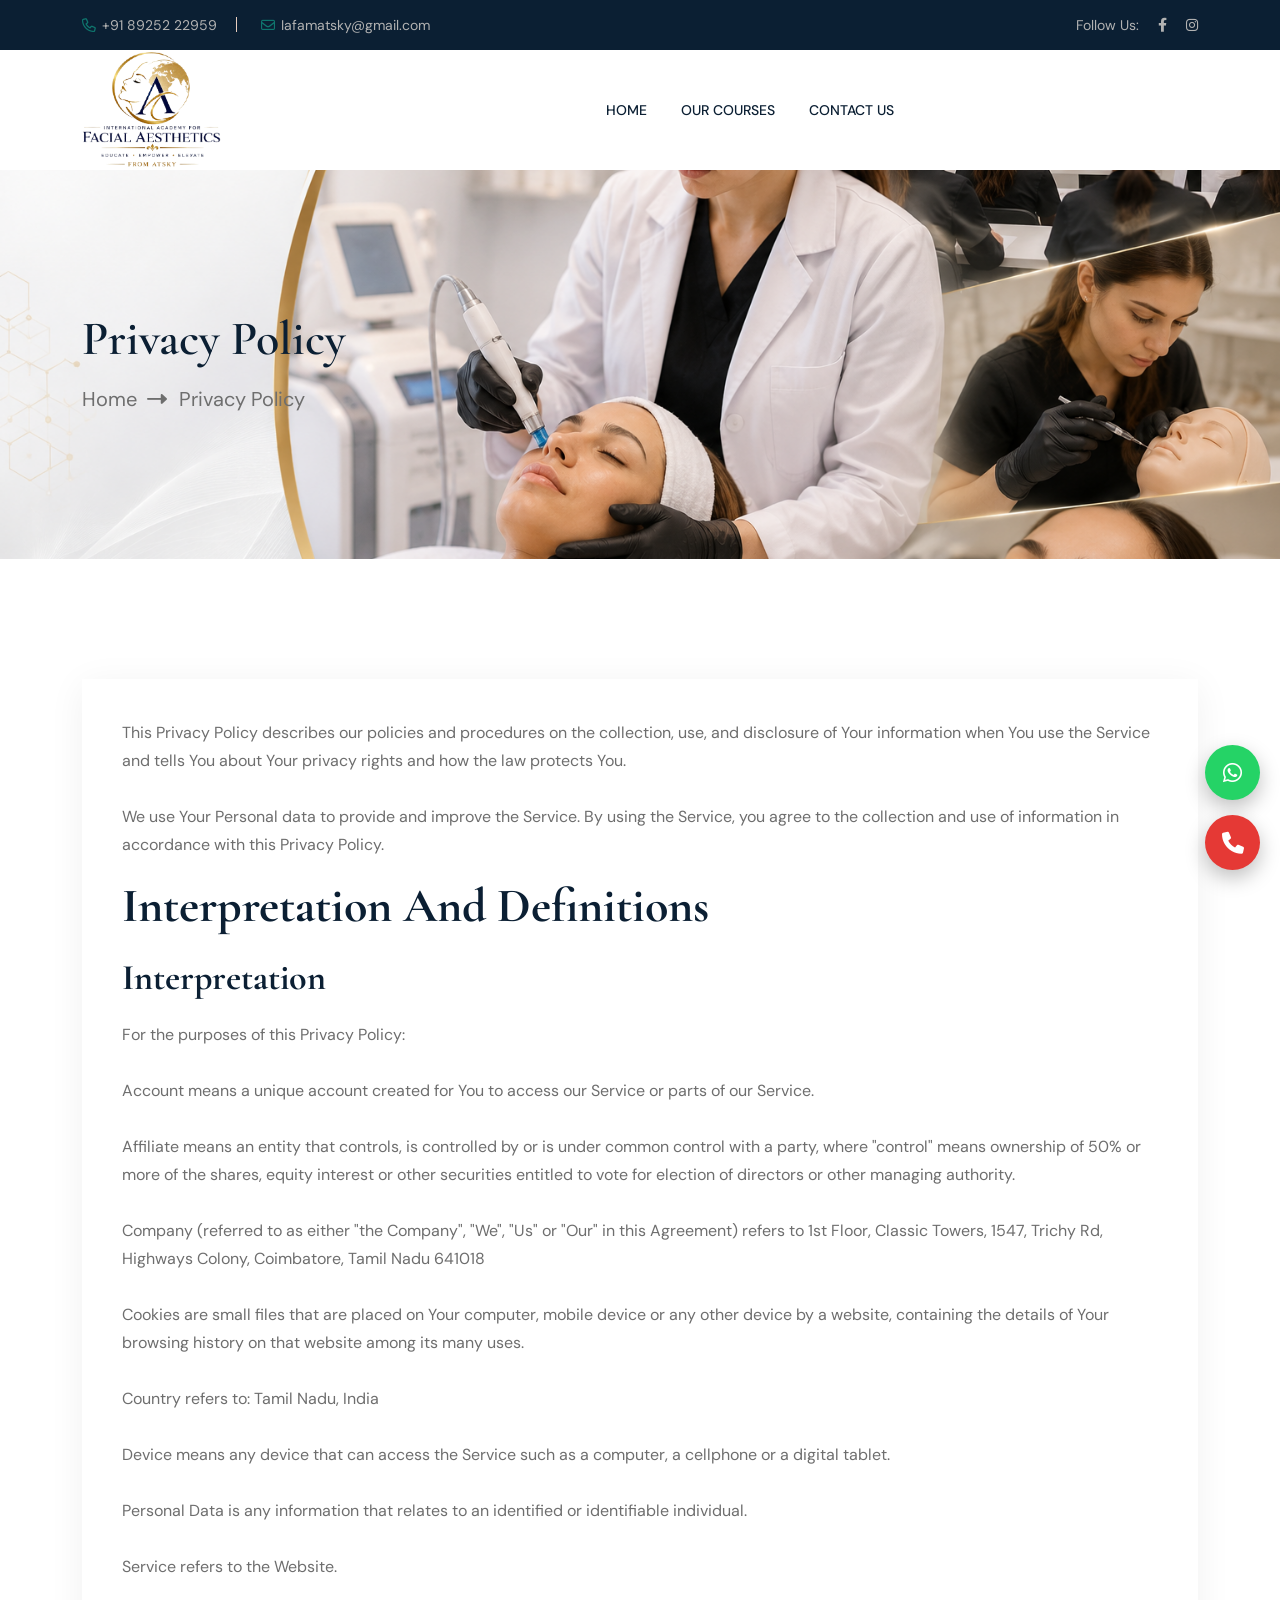
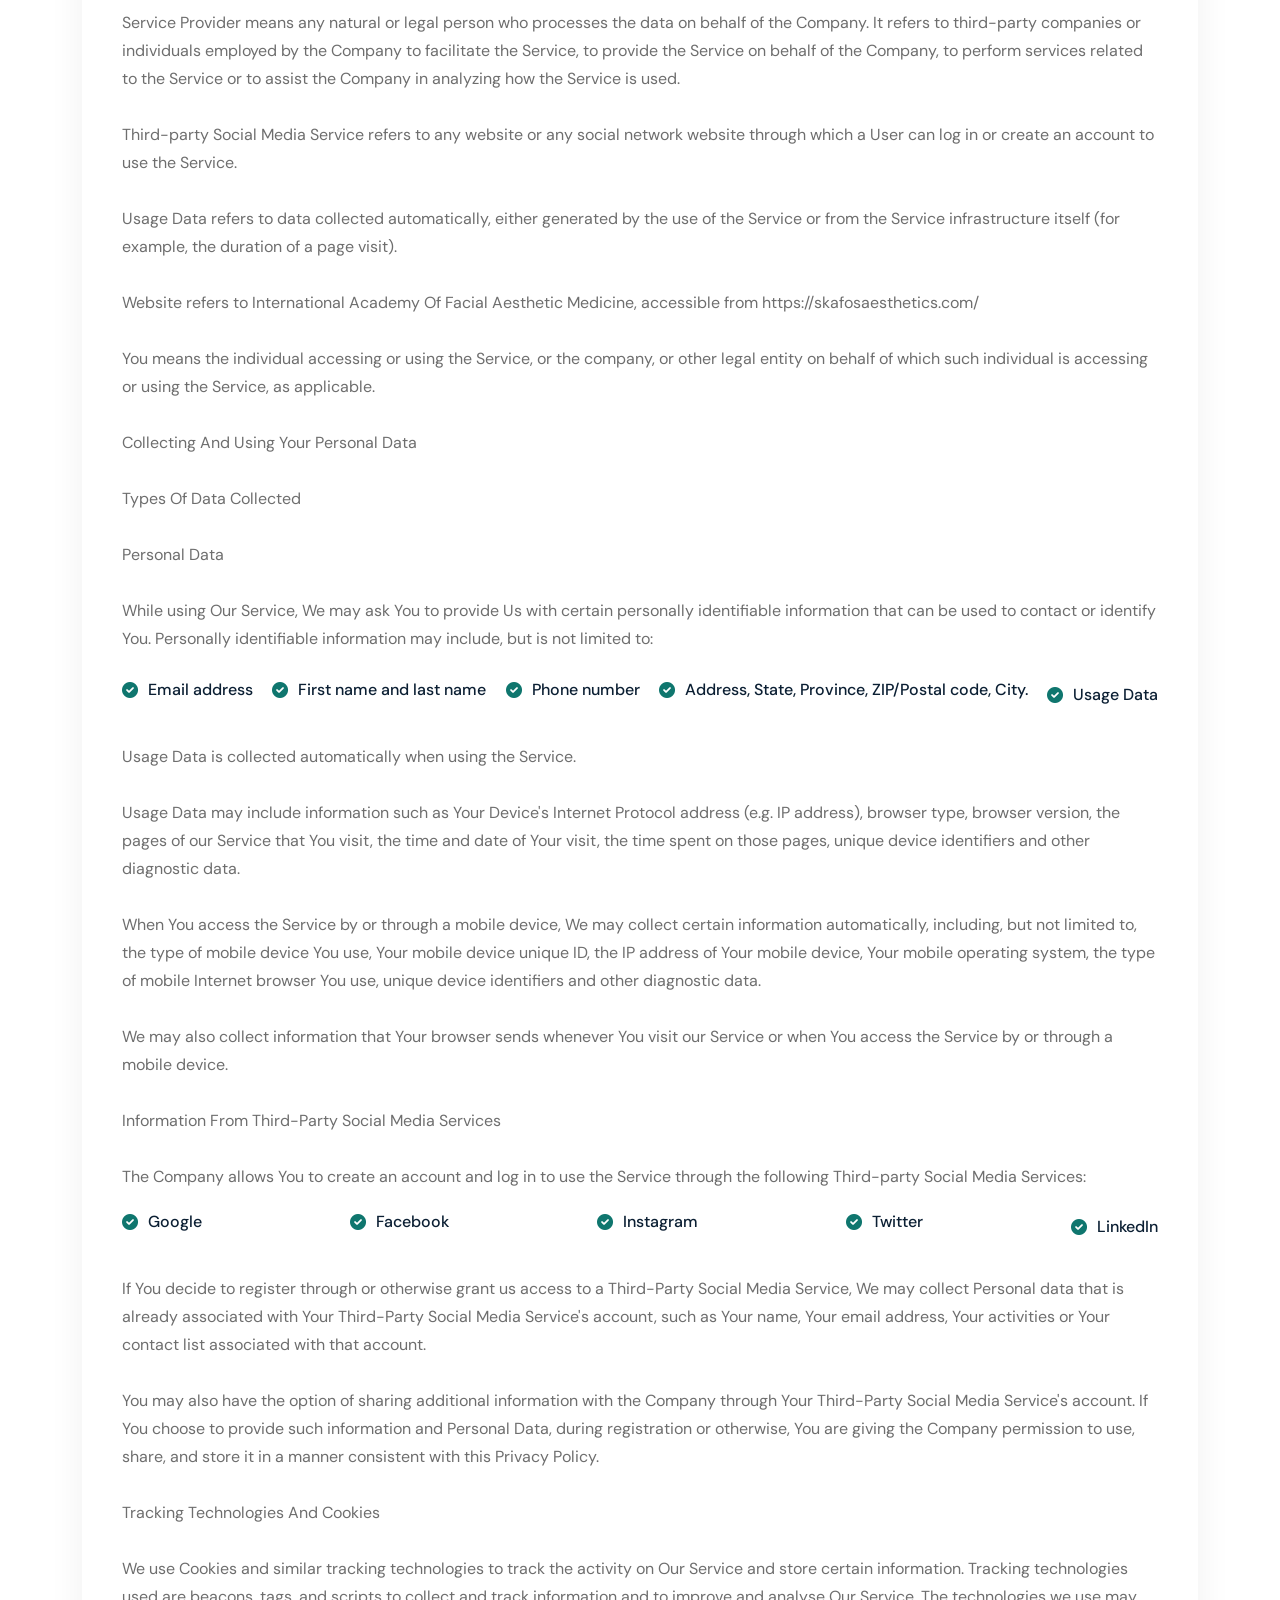
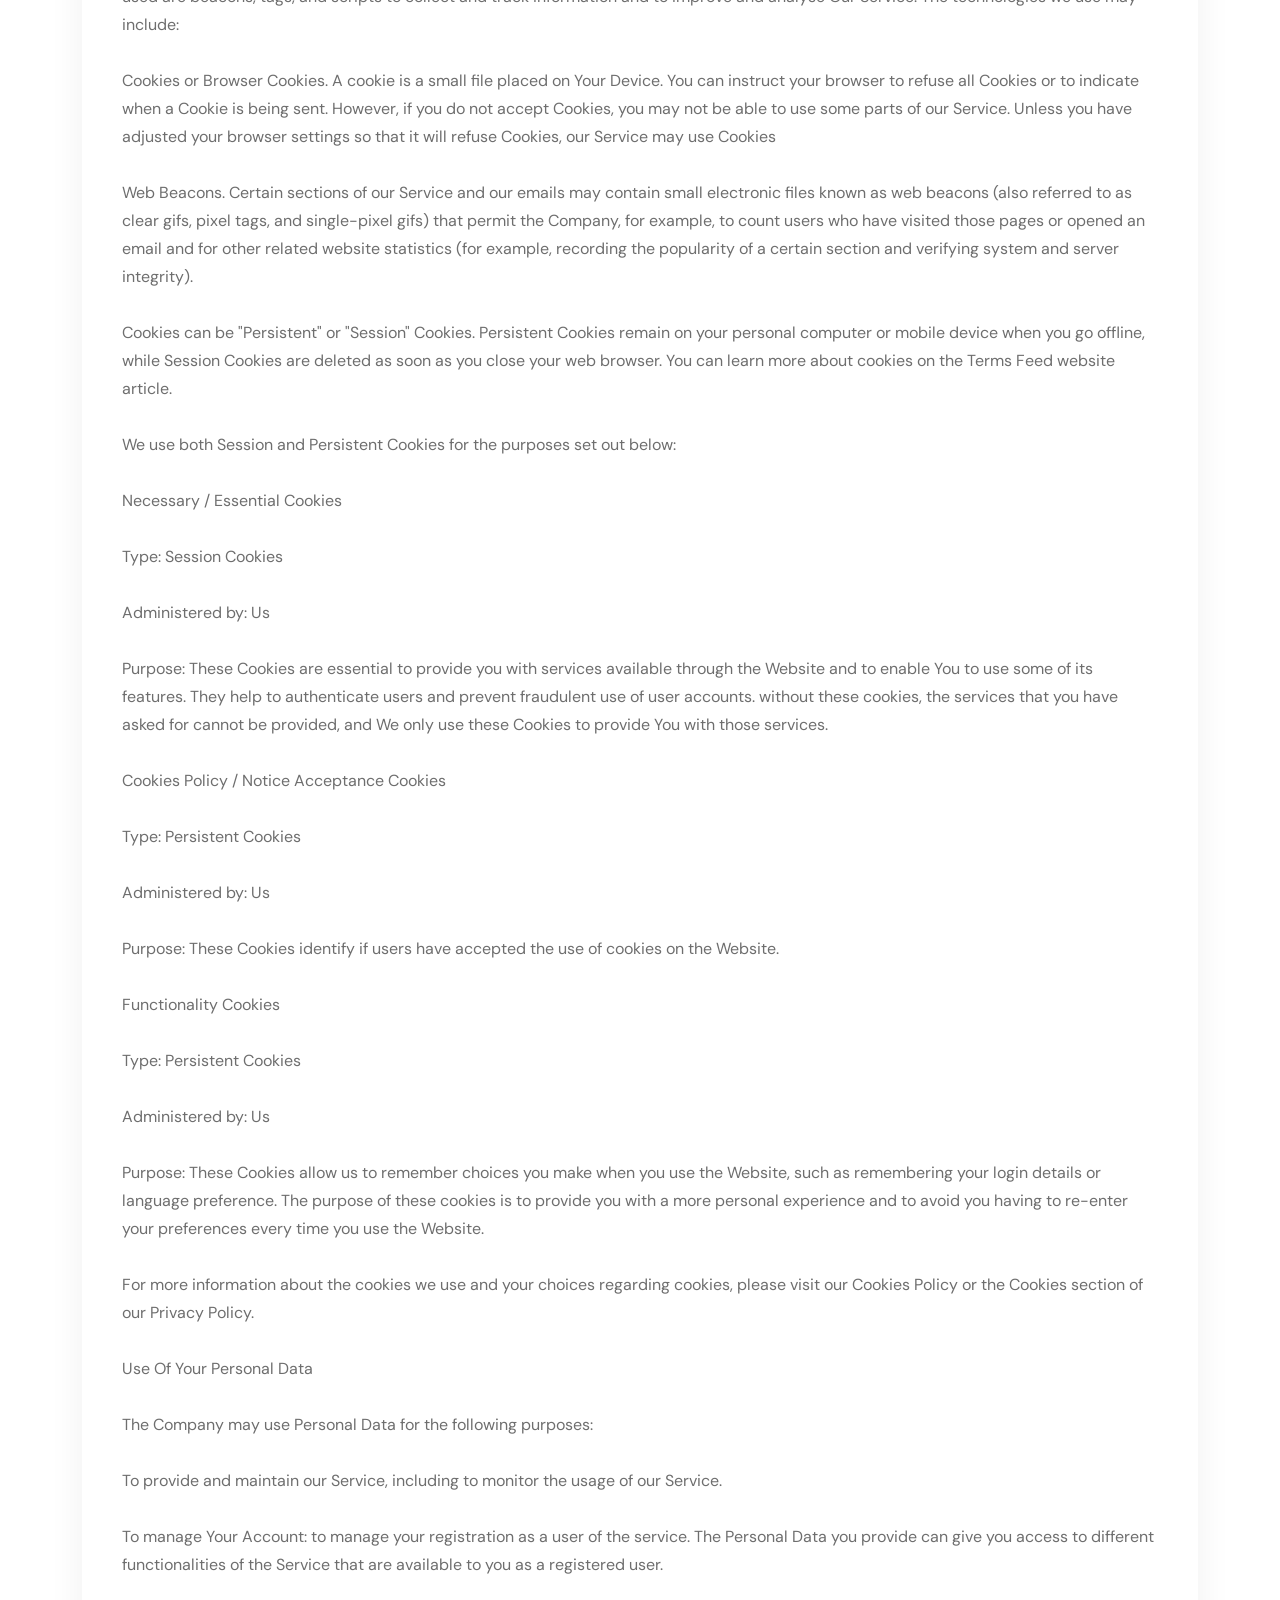
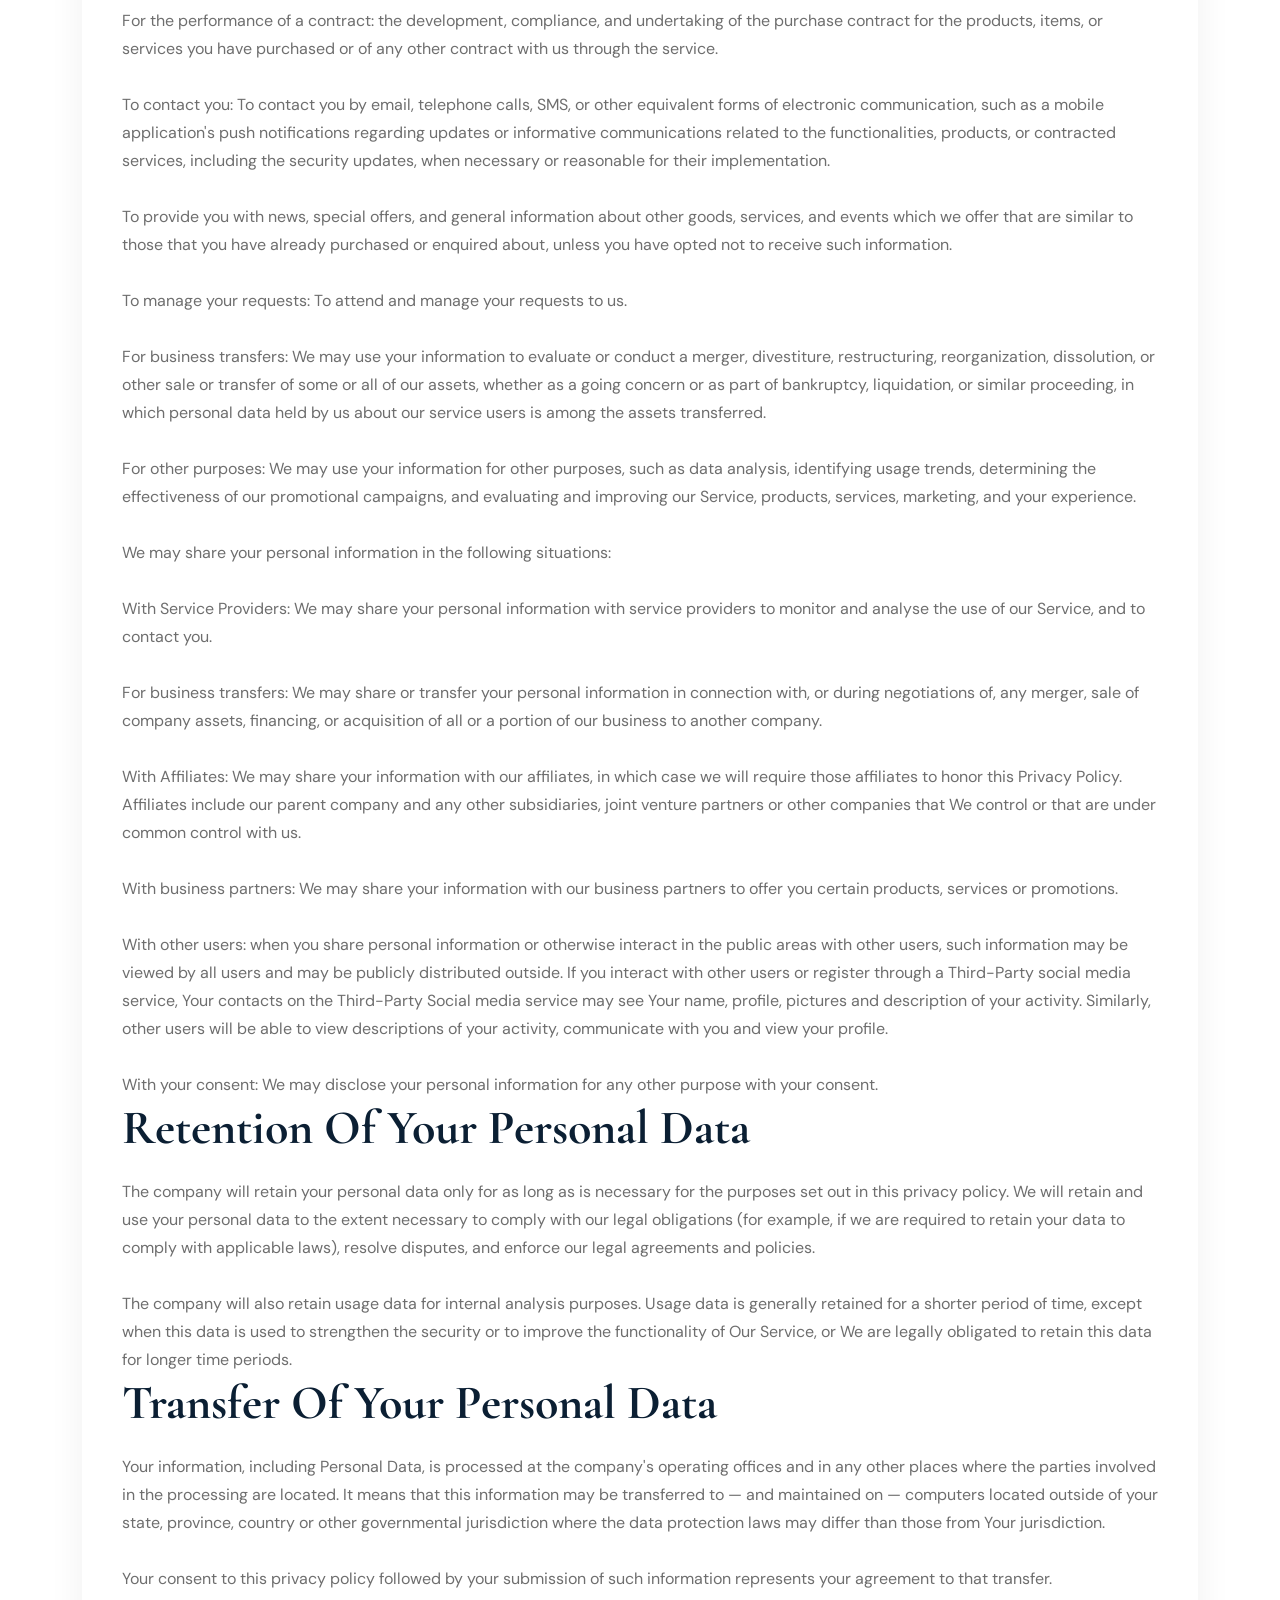
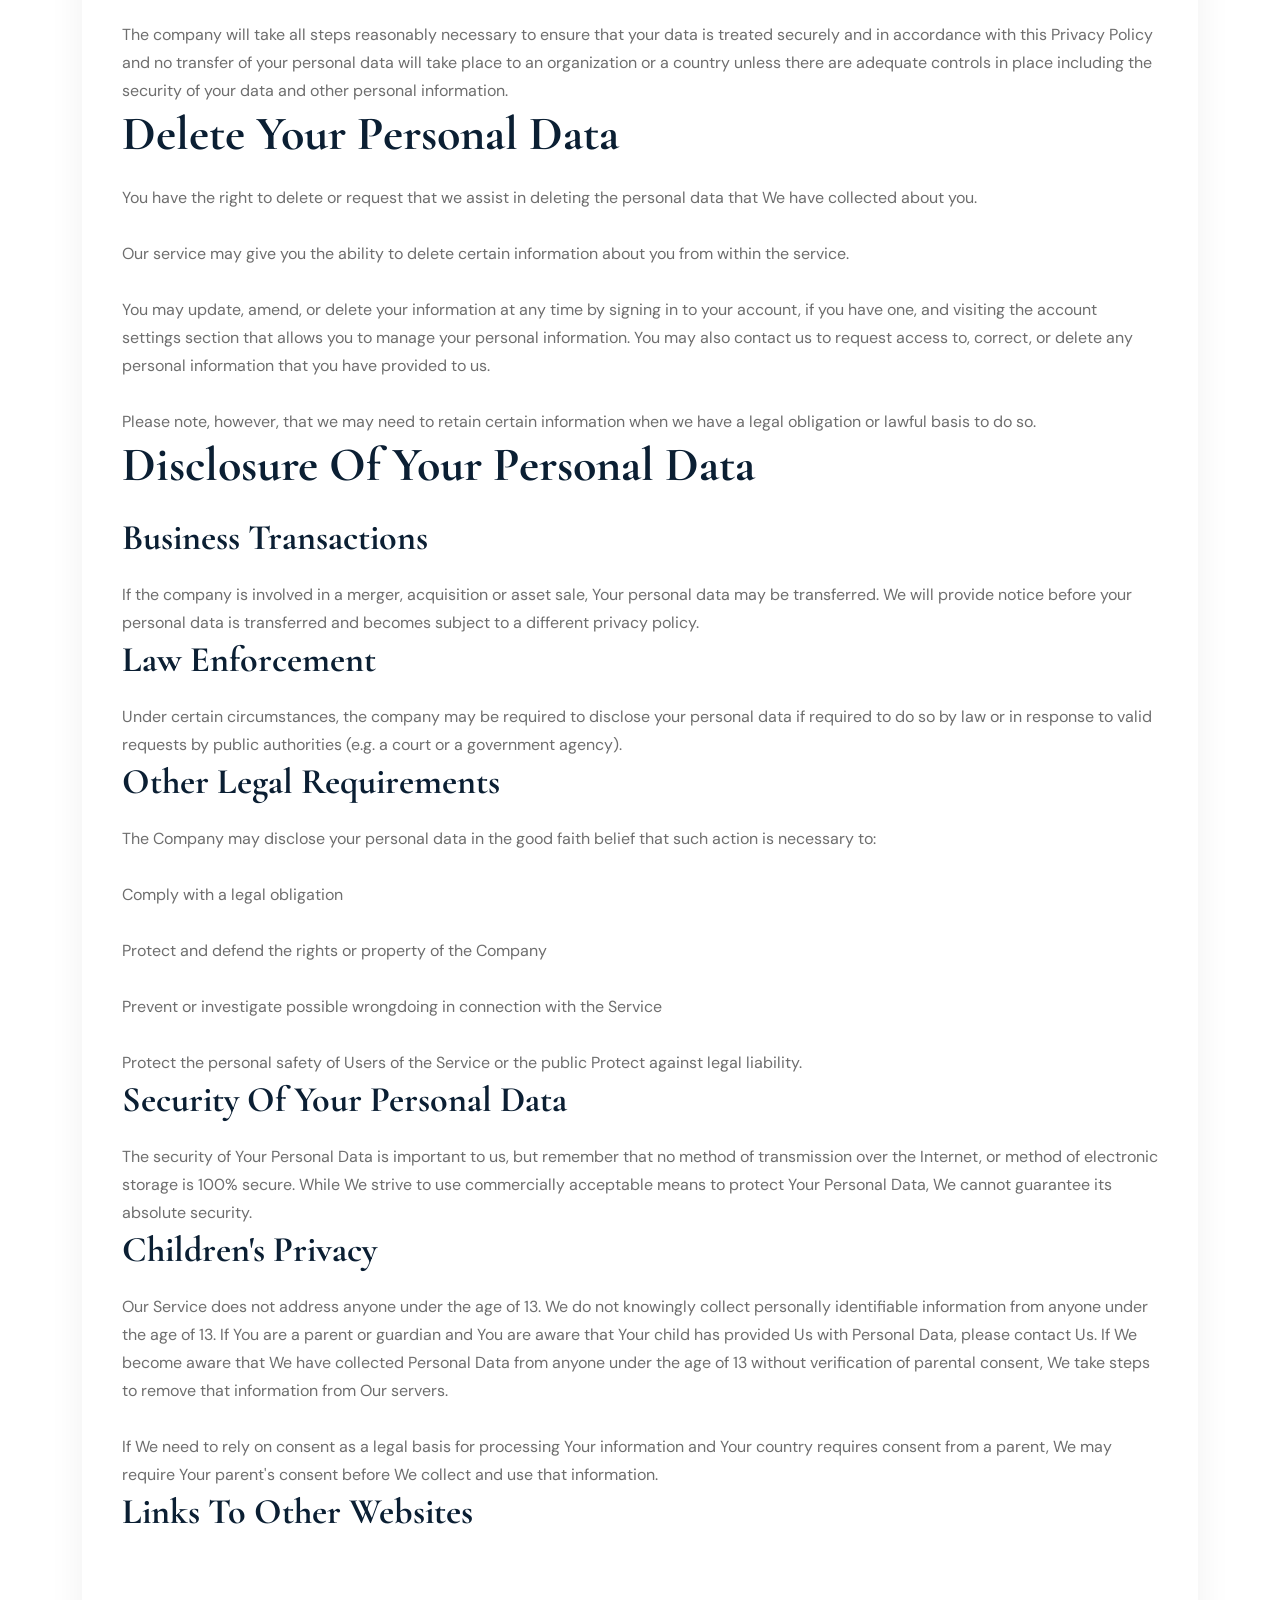
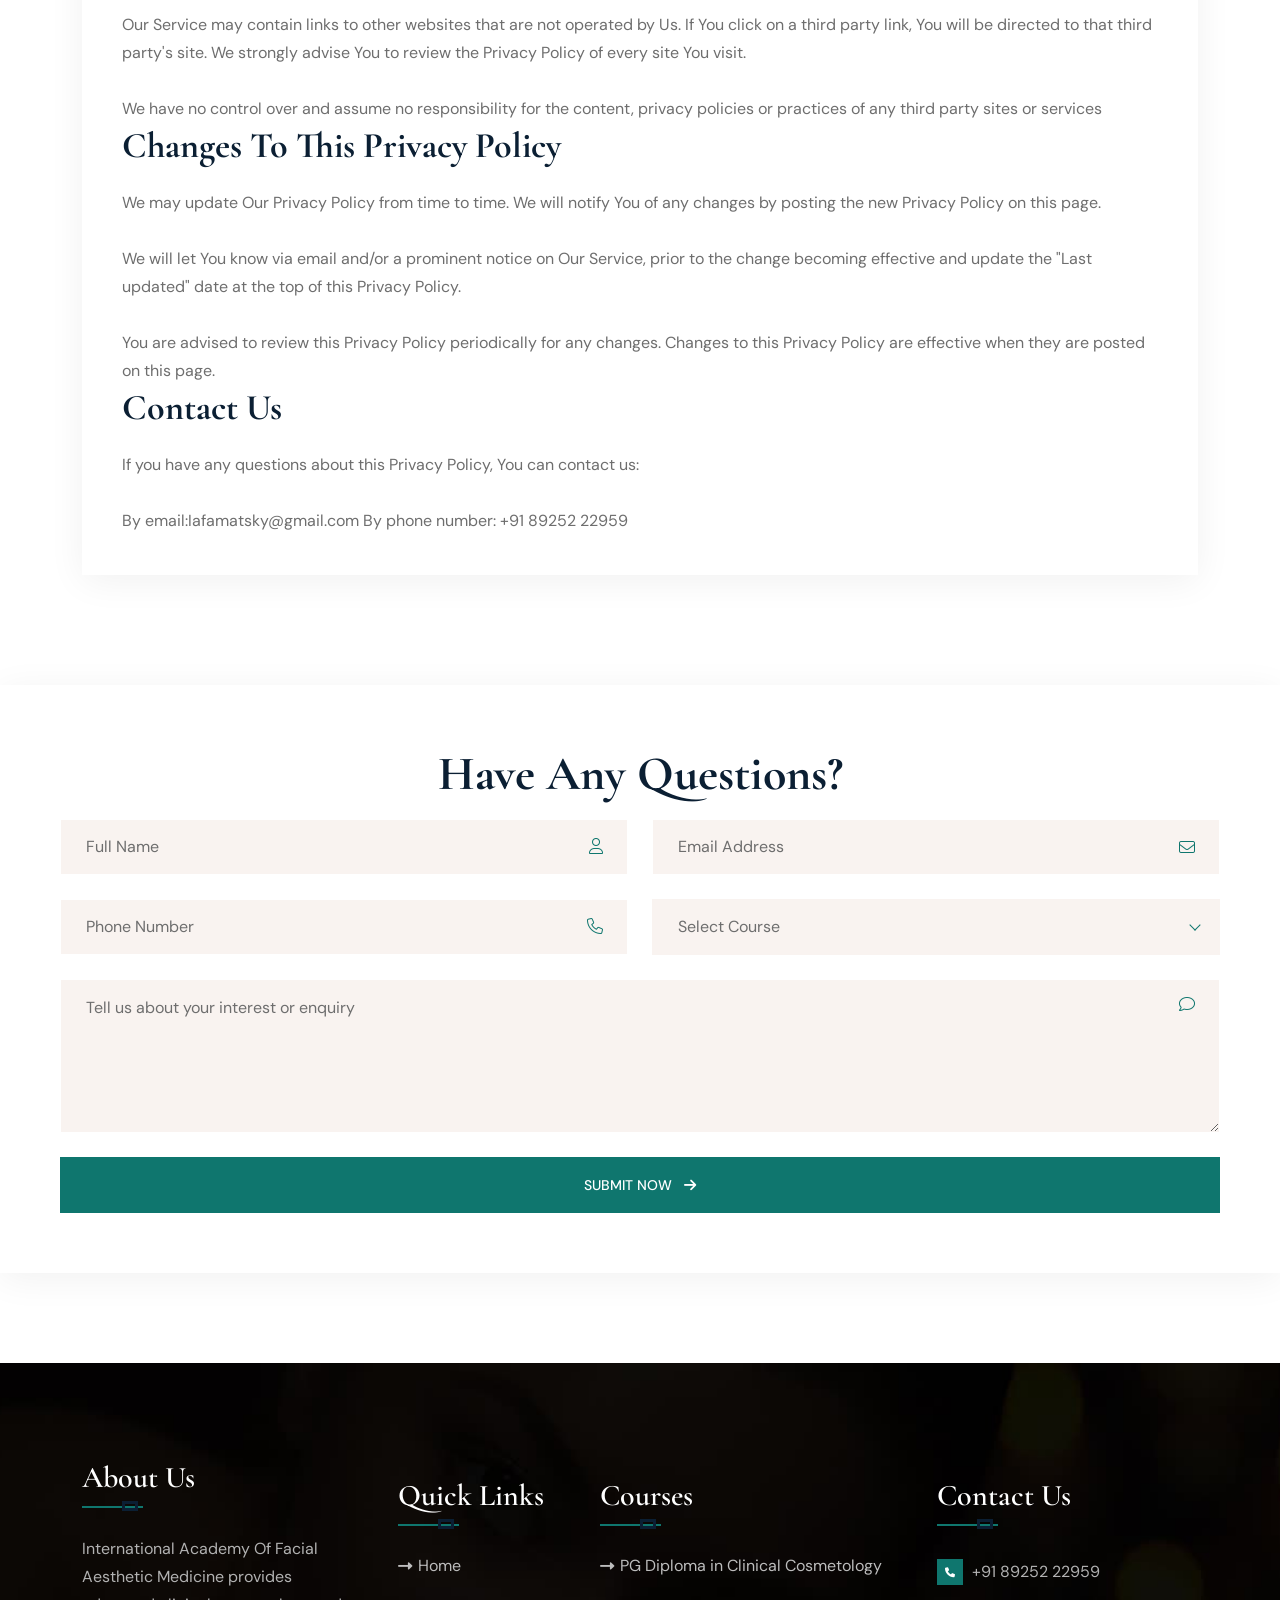
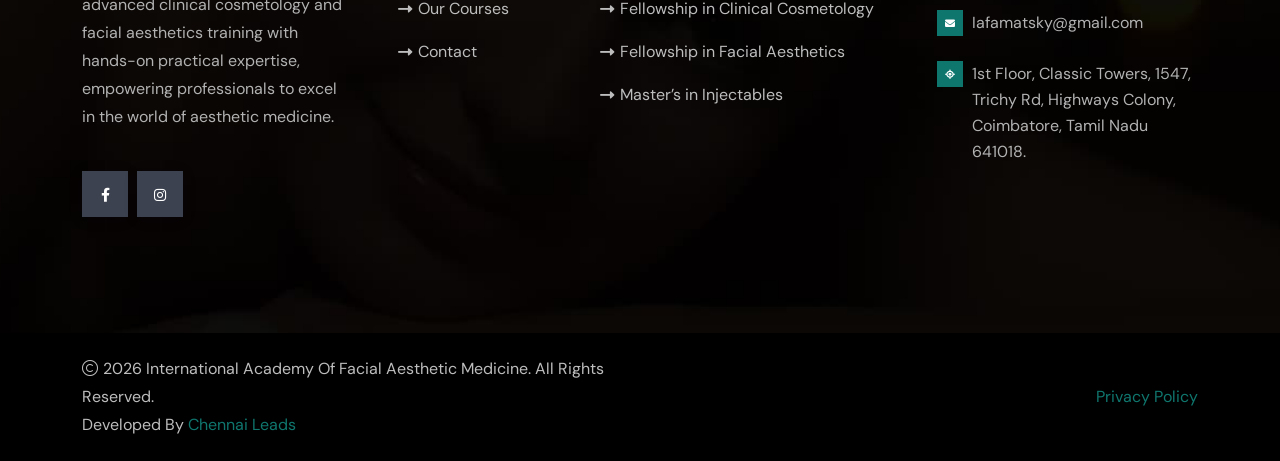
<file: privacypolicy.html>
<!doctype html>
<html class="no-js" lang="zxx">
  <!-- Mirrored from html.themehour.net/rasm/demo/contact.html by HTTrack Website Copier/3.x [XR&CO'2014], Thu, 21 May 2026 10:19:24 GMT -->
  <head>
    <meta charset="utf-8" />
    <meta http-equiv="x-ua-compatible" content="ie=edge" />
    <title> International Academy Of Facial Aesthetic Medicine</title>
    <meta name="author" content="From ATSKY" />
    <meta name="description" content="Facial Aesthetics" />
    <meta name="keywords" content="Educate - Empower - Elevate" />
    <meta name="robots" content="" />
    <meta
      name="viewport"
      content="width=device-width,initial-scale=1,shrink-to-fit=no" />
<link
      rel="apple-touch-icon"
      sizes="57x57"
      href="assets/img/favicon.ico"
    />
    <link
      rel="apple-touch-icon"
      sizes="60x60"
      href="assets/img/favicon.ico"
    />
    <link
      rel="apple-touch-icon"
      sizes="72x72"
      href="assets/img/favicon.ico"
    />
    <link
      rel="apple-touch-icon"
      sizes="76x76"
      href="assets/img/favicon.ico"
    />
    <link
      rel="apple-touch-icon"
      sizes="114x114"
      href="assets/img/favicon.ico"
    />
    <link
      rel="apple-touch-icon"
      sizes="120x120"
      href="assets/img/favicon.ico"
    />
    <link
      rel="apple-touch-icon"
      sizes="144x144"
      href="assets/img/favicon.ico"
    />
    <link
      rel="apple-touch-icon"
      sizes="152x152"
      href="assets/img/favicon.ico"
    />
    <link
      rel="apple-touch-icon"
      sizes="180x180"
      href="assets/img/favicon.ico"
    />
    <link
      rel="icon"
      type="image/png"
      sizes="192x192"
      href="assets/img/favicon.ico"
    />
    <link
      rel="icon"
      type="image/png"
      sizes="32x32"
      href="assets/img/favicon.ico"
    />
    <link
      rel="icon"
      type="image/png"
      sizes="96x96"
      href="assets/img/favicon.ico"
    />
    <link
      rel="icon"
      type="image/png"
      sizes="16x16"
      href="assets/img/favicon.ico"
    />
    <link rel="manifest" href="assets/img/favicon.ico" />
    <meta name="msapplication-TileColor" content="#ffffff" />
    <meta
      name="msapplication-TileImage"
      content="assets/img/favicons/ms-icon-144x144.png"
    />
    <meta name="theme-color" content="#ffffff" />
    <link rel="preconnect" href="https://fonts.googleapis.com/" />
    <link rel="preconnect" href="https://fonts.gstatic.com/" crossorigin />
    <link
      href="https://fonts.googleapis.com/css2?family=Cormorant+Garamond:wght@400;500;600;700&amp;family=DM+Sans:wght@400;500;700&amp;display=swap"
      rel="stylesheet"
    />
    <link rel="stylesheet" href="assets/css/bootstrap.min.css" />
    <link rel="stylesheet" href="assets/css/fontawesome.min.css" />
    <link rel="stylesheet" href="assets/css/magnific-popup.min.css" />
    <link rel="stylesheet" href="assets/css/slick.min.css" />
    <link rel="stylesheet" href="assets/css/odometer-theme-default.css" />
    <link rel="stylesheet" href="assets/css/jquery.flipster.min.css" />
    <link rel="stylesheet" href="assets/css/jquery.datetimepicker.min.css" />
    <link rel="stylesheet" href="assets/css/style.css?v=2" />
  </head>
  <style>
         .floating-contact {
  position: fixed;
  right: 20px;
  bottom: 30px;
  z-index: 9999;

  display: flex;
  flex-direction: column;
  gap: 15px;
}

/* Buttons Base */
.contact-btn {
  width: 55px;
  height: 55px;
  border-radius: 50%;
  display: flex;
  align-items: center;
  justify-content: center;

  font-size: 22px;
  color: #fff;
  text-decoration: none;

  box-shadow: 0 8px 20px rgba(0,0,0,0.25);
  transition: all 0.3s ease;
  position: relative;
}

/* WhatsApp (Official Green) */
.whatsapp {
  background: #25D366;
}

/* Call (Professional Red) */
.call {
  background: #E53935;
}

/* Hover Effects */
.contact-btn:hover {
  transform: scale(1.15);
  box-shadow: 0 10px 25px rgba(0,0,0,0.35);
}

/* Glow Effect */
.whatsapp:hover {
  box-shadow: 0 0 15px rgba(37, 211, 102, 0.6);
}

.call:hover {
  box-shadow: 0 0 15px rgba(229, 57, 53, 0.6);
}

/* Floating Animation */
@keyframes floatY {
  0% { transform: translateY(0); }
  50% { transform: translateY(-6px); }
  100% { transform: translateY(0); }
}

.contact-btn {
  animation: floatY 3s ease-in-out infinite;
}

.call {
  animation-delay: 1.5s;
}
      /* Hero Overlay */
    .service-item_icon{
    width:80px;
    height:80px;
    border-radius:50%;
    background:#f5f5f5;
    display:flex;
    align-items:center;
    justify-content:center;
}

.service-number{
    font-size:32px;
    font-weight:700;
    color:#000;
}
  /* Service Card Equal Height */
.service-item.style3{
    height:100%;
    display:flex;
    flex-direction:column;
}

/* Same Image Size */
.service-item.style3 .service-item_img{
    width:100%;
    height:320px; /* Adjust height if needed */
    overflow:hidden;
    border-radius:12px 12px 0 0;
}

/* Make All Images Equal */
.service-item.style3 .service-item_img img{
    width:100%;
    height:100%;
    object-fit:cover;
    display:block;
}

/* Content Equal Height */
.service-item.style3 .service-item_content{
    flex:1;
    display:flex;
    flex-direction:column;
}

/* Button Bottom Align */
.service-item.style3 .line-btn{
    margin-top:auto;
}
  .floating-contact {
  position: fixed;
  right: 20px;
  bottom: 30px;
  z-index: 9999;

  display: flex;
  flex-direction: column;
  gap: 15px;
}

/* Buttons Base */
.contact-btn {
  width: 55px;
  height: 55px;
  border-radius: 50%;
  display: flex;
  align-items: center;
  justify-content: center;

  font-size: 22px;
  color: #fff;
  text-decoration: none;

  box-shadow: 0 8px 20px rgba(0,0,0,0.25);
  transition: all 0.3s ease;
  position: relative;
}

/* WhatsApp (Official Green) */
.whatsapp {
  background: #25D366;
}

/* Call (Professional Red) */
.call {
  background: #E53935;
}

/* Hover Effects */
.contact-btn:hover {
  transform: scale(1.15);
  box-shadow: 0 10px 25px rgba(0,0,0,0.35);
}

/* Glow Effect */
.whatsapp:hover {
  box-shadow: 0 0 15px rgba(37, 211, 102, 0.6);
}

.call:hover {
  box-shadow: 0 0 15px rgba(229, 57, 53, 0.6);
}

/* Floating Animation */
@keyframes floatY {
  0% { transform: translateY(0); }
  50% { transform: translateY(-6px); }
  100% { transform: translateY(0); }
}

.contact-btn {
  animation: floatY 3s ease-in-out infinite;
}

.call {
  animation-delay: 1.5s;
}
  </style>
  <body>
  <div class="floating-contact">

  <!-- WhatsApp -->
  <a href="https://wa.me/918925222959" target="_blank" class="contact-btn whatsapp">
    <i class="fab fa-whatsapp"></i>
  </a>

  <!-- Call -->
  <a href="tel:+918925222959" class="contact-btn call">
    <i class="fas fa-phone"></i>
  </a>

</div>
       <div class="th-menu-wrapper">
      <div class="th-menu-area">
        <div class="mobile-logo">
          <a href="index.html"><img src="assets/img/logo1.png" alt="Rasm" /></a>
          <div class="close-menu">
            <button class="th-menu-toggle"><i class="fal fa-times"></i></button>
          </div>
        </div>
        <div class="th-mobile-menu">
          <ul>
            <li class="">
              <a href="index.html">Home</a>
            
            </li>
         <li><a href="courses.html">Courses</a></li>
            <li><a href="contact.html">Contact Us</a></li>
          </ul>
        </div>
      </div>
    </div>
 
  
    <header class="th-header header-layout7 header-layout8">
      <div class="header-top">
        <div class="container th-container">
          <div
            class="row justify-content-center justify-content-lg-end justify-content-lg-between align-items-center gy-2"
          >
            <div class="col-auto d-none d-lg-block">
              <div class="header-links">
                  <ul>
                  <li>
                    <i class="far fa-phone"></i
                    ><a href="tel:+918925222959">+91 89252 22959</a>
                  </li>
                  <li>
                    <i class="far fa-envelope"></i
                    ><a href="mailto:Iafamatsky@gmail.com">Iafamatsky@gmail.com</a>
                  </li>
                  <!-- <li>
                    <i class="fa-light fa-clock"></i>Mon - Sat: 8 AM - 15 PM
                    Sunday Off
                  </li> -->
                </ul>
              </div>
            </div>
            <div class="col-auto">
              <div class="social-links">
                <span class="social-title">Follow Us:</span>
                <a href="https://www.facebook.com/" target="_blank"
                  ><i class="fab fa-facebook-f"></i
                ></a>
                <a href="https://www.instagram.com/skafosaesthetics/" target="_blank"
                  ><i class="fab fa-instagram"></i
                ></a>
               
              </div>
            </div>
          </div>
        </div>
      </div>
      <div class="sticky-wrapper">
        <div class="menu-area">
          <div class="container th-container">
            <div class="row align-items-center justify-content-between">
              <div class="col-auto">
                <div class="header-logo">
                  <a href="index.html"
                    ><img src="assets/img/logo1.png" alt="Rasm" style="height: 120px;"
                  /></a>
                </div>
              </div>
              <div class="col-auto">
                <nav class="main-menu d-none d-lg-inline-block">
                  <ul>
                    <li class="">
                      <a href="index.html">Home</a>
                     
                    </li>
                    <li><a href="courses.html">Our Courses</a></li>
                    <li><a href="contact.html">Contact Us</a></li>
                  </ul>
                </nav>
                <button class="th-menu-toggle d-inline-block d-lg-none">
                  <i class="far fa-bars"></i>
                </button>
              </div>
            <div class="col-auto d-none d-xl-block">
                <!-- <div class="header-button">
                 
                 
                 
                  <a href="appointment.html" class="th-btn style3"
                    >Appointment Now<i
                      class="fa-regular fa-arrow-right ms-2"
                    ></i
                  ></a>
                </div> -->
              </div>
            </div>
          </div>
        </div>
      </div>
    </header>
    <div
      class="breadcumb-wrapper"
      data-bg-src="assets/img/ban1.png"
    >
      <div class="container">
        <div class="breadcumb-content">
          <h2 class="breadcumb-title">Privacy Policy</h2>
          <div class="breadcumb-menu-wrapper">
            <ul class="breadcumb-menu">
              <li><a href="index.html">Home</a></li>
              <li>Privacy Policy</li>
            </ul>
          </div>
        </div>
      </div>
    </div>
  
 <section class="space-top space-extra-bottom">
      <div class="container">
        <div class="row">
          <div class="">
            <div class="page-single service-single">
             
              <div class="page-content">
                <!-- <h2 class="">Body Massages</h2> -->
                <p>
                This Privacy Policy describes our policies and procedures on the collection, use, and disclosure of Your information when You use the Service and tells You about Your privacy rights and how the law protects You.

<br><br>We use Your Personal data to provide and improve the Service. By using the Service, you agree to the collection and use of information in accordance with this Privacy Policy.
                </p>
            
                <h2 class="mb-20">Interpretation And Definitions</h2>
                                <h3 class="mb-20">Interpretation</h3>

                <p class="mb-4">
               For the purposes of this Privacy Policy:

<br><br>Account means a unique account created for You to access our Service or parts of our Service.

<br><br>Affiliate means an entity that controls, is controlled by or is under common control with a party, where "control" means ownership of 50% or more of the shares, equity interest or other securities entitled to vote for election of directors or other managing authority.

<br><br>Company (referred to as either "the Company", "We", "Us" or "Our" in this Agreement) refers to 1st Floor, Classic Towers, 1547, Trichy Rd, Highways Colony, Coimbatore, Tamil Nadu 641018

<br><br>Cookies are small files that are placed on Your computer, mobile device or any other device by a website, containing the details of Your browsing history on that website among its many uses.

<br><br>Country refers to: Tamil Nadu, India

<br><br>Device means any device that can access the Service such as a computer, a cellphone or a digital tablet.

<br><br>Personal Data is any information that relates to an identified or identifiable individual.

<br><br>Service refers to the Website.

<br><br>Service Provider means any natural or legal person who processes the data on behalf of the Company. It refers to third-party companies or individuals employed by the Company to facilitate the Service, to provide the Service on behalf of the Company, to perform services related to the Service or to assist the Company in analyzing how the Service is used.

<br><br>Third-party Social Media Service refers to any website or any social network website through which a User can log in or create an account to use the Service.

<br><br>Usage Data refers to data collected automatically, either generated by the use of the Service or from the Service infrastructure itself (for example, the duration of a page visit).

<br><br>Website refers to  International Academy Of Facial Aesthetic Medicine, accessible from https://skafosaesthetics.com/

<br><br>You means the individual accessing or using the Service, or the company, or other legal entity on behalf of which such individual is accessing or using the Service, as applicable.

<br><br>Collecting And Using Your Personal Data

<br><br>Types Of Data Collected

<br><br>Personal Data

<br><br>While using Our Service, We may ask You to provide Us with certain personally identifiable information that can be used to contact or identify You. Personally identifiable information may include, but is not limited to:
                </p>
                <div class="checklist style4">
                  <ul>
                    <li>
                      <i class="fa-sharp fa-solid fa-circle-check"></i>Email address
                    </li>
                    <li>
                      <i class="fa-sharp fa-solid fa-circle-check"></i>First name and last name
                    </li>
                    <li>
                      <i class="fa-sharp fa-solid fa-circle-check"></i>Phone number
                    </li>
                     <li>
                      <i class="fa-sharp fa-solid fa-circle-check"></i>Address, State, Province, ZIP/Postal code, City.
                    </li>
                     <li>
                      <i class="fa-sharp fa-solid fa-circle-check"></i>Usage Data
                    </li>
                  </ul>
                </div>
              
                <p>
                  Usage Data is collected automatically when using the Service.

<br><br>Usage Data may include information such as Your Device's Internet Protocol address (e.g. IP address), browser type, browser version, the pages of our Service that You visit, the time and date of Your visit, the time spent on those pages, unique device identifiers and other diagnostic data.

<br><br>When You access the Service by or through a mobile device, We may collect certain information automatically, including, but not limited to, the type of mobile device You use, Your mobile device unique ID, the IP address of Your mobile device, Your mobile operating system, the type of mobile Internet browser You use, unique device identifiers and other diagnostic data.

<br><br>We may also collect information that Your browser sends whenever You visit our Service or when You access the Service by or through a mobile device.

<br><br>Information From Third-Party Social Media Services

<br><br>The Company allows You to create an account and log in to use the Service through the following Third-party Social Media Services:
                </p>
                 <div class="checklist style4">
                  <ul>
                    <li>
                      <i class="fa-sharp fa-solid fa-circle-check"></i>Google
                    </li>
                    <li>
                      <i class="fa-sharp fa-solid fa-circle-check"></i>Facebook
                    </li>
                    <li>
                      <i class="fa-sharp fa-solid fa-circle-check"></i>Instagram
                    </li>
                     <li>
                      <i class="fa-sharp fa-solid fa-circle-check"></i>Twitter
                    </li>
                     <li>
                      <i class="fa-sharp fa-solid fa-circle-check"></i>LinkedIn
                    </li>
                  </ul>
                </div>
                <!-- <h3 class="mb-20">Massage Techniques</h3> -->
                <p class="mb-0">
                  If You decide to register through or otherwise grant us access to a Third-Party Social Media Service, We may collect Personal data that is already associated with Your Third-Party Social Media Service's account, such as Your name, Your email address, Your activities or Your contact list associated with that account.

<br><br>You may also have the option of sharing additional information with the Company through Your Third-Party Social Media Service's account. If You choose to provide such information and Personal Data, during registration or otherwise, You are giving the Company permission to use, share, and store it in a manner consistent with this Privacy Policy.

<br><br>Tracking Technologies And Cookies

<br><br>We use Cookies and similar tracking technologies to track the activity on Our Service and store certain information. Tracking technologies used are beacons, tags, and scripts to collect and track information and to improve and analyse Our Service. The technologies we use may include:

<br><br>Cookies or Browser Cookies. A cookie is a small file placed on Your Device. You can instruct your browser to refuse all Cookies or to indicate when a Cookie is being sent. However, if you do not accept Cookies, you may not be able to use some parts of our Service. Unless you have adjusted your browser settings so that it will refuse Cookies, our Service may use Cookies

<br><br>Web Beacons. Certain sections of our Service and our emails may contain small electronic files known as web beacons (also referred to as clear gifs, pixel tags, and single-pixel gifs) that permit the Company, for example, to count users who have visited those pages or opened an email and for other related website statistics (for example, recording the popularity of a certain section and verifying system and server integrity).

<br><br>Cookies can be "Persistent" or "Session" Cookies. Persistent Cookies remain on your personal computer or mobile device when you go offline, while Session Cookies are deleted as soon as you close your web browser. You can learn more about cookies on the Terms Feed website article.

<br><br>We use both Session and Persistent Cookies for the purposes set out below:

<br><br>Necessary / Essential Cookies

<br><br>Type: Session Cookies

<br><br>Administered by: Us

<br><br>Purpose: These Cookies are essential to provide you with services available through the Website and to enable You to use some of its features. They help to authenticate users and prevent fraudulent use of user accounts. without these cookies, the services that you have asked for cannot be provided, and We only use these Cookies to provide You with those services.

<br><br>Cookies Policy / Notice Acceptance Cookies

<br><br>Type: Persistent Cookies

<br><br>Administered by: Us

<br><br>Purpose: These Cookies identify if users have accepted the use of cookies on the Website.

<br><br>Functionality Cookies

<br><br>Type: Persistent Cookies

<br><br>Administered by: Us

<br><br>Purpose: These Cookies allow us to remember choices you make when you use the Website, such as remembering your login details or language preference. The purpose of these cookies is to provide you with a more personal experience and to avoid you having to re-enter your preferences every time you use the Website.

<br><br>For more information about the cookies we use and your choices regarding cookies, please visit our Cookies Policy or the Cookies section of our Privacy Policy.

<br><br>Use Of Your Personal Data

<br><br>The Company may use Personal Data for the following purposes:

<br><br>To provide and maintain our Service, including to monitor the usage of our Service.

<br><br>To manage Your Account: to manage your registration as a user of the service. The Personal Data you provide can give you access to different functionalities of the Service that are available to you as a registered user.

<br><br>For the performance of a contract: the development, compliance, and undertaking of the purchase contract for the products, items, or services you have purchased or of any other contract with us through the service.

<br><br>To contact you: To contact you by email, telephone calls, SMS, or other equivalent forms of electronic communication, such as a mobile application's push notifications regarding updates or informative communications related to the functionalities, products, or contracted services, including the security updates, when necessary or reasonable for their implementation.

<br><br>To provide you with news, special offers, and general information about other goods, services, and events which we offer that are similar to those that you have already purchased or enquired about, unless you have opted not to receive such information.

<br><br>To manage your requests: To attend and manage your requests to us.

<br><br>For business transfers: We may use your information to evaluate or conduct a merger, divestiture, restructuring, reorganization, dissolution, or other sale or transfer of some or all of our assets, whether as a going concern or as part of bankruptcy, liquidation, or similar proceeding, in which personal data held by us about our service users is among the assets transferred.

<br><br>For other purposes: We may use your information for other purposes, such as data analysis, identifying usage trends, determining the effectiveness of our promotional campaigns, and evaluating and improving our Service, products, services, marketing, and your experience.

<br><br>We may share your personal information in the following situations:

<br><br>With Service Providers: We may share your personal information with service providers to monitor and analyse the use of our Service, and to contact you.

<br><br>For business transfers: We may share or transfer your personal information in connection with, or during negotiations of, any merger, sale of company assets, financing, or acquisition of all or a portion of our business to another company.

<br><br>With Affiliates: We may share your information with our affiliates, in which case we will require those affiliates to honor this Privacy Policy. Affiliates include our parent company and any other subsidiaries, joint venture partners or other companies that We control or that are under common control with us.

<br><br>With business partners: We may share your information with our business partners to offer you certain products, services or promotions.

<br><br>With other users: when you share personal information or otherwise interact in the public areas with other users, such information may be viewed by all users and may be publicly distributed outside. If you interact with other users or register through a Third-Party social media service, Your contacts on the Third-Party Social media service may see Your name, profile, pictures and description of your activity. Similarly, other users will be able to view descriptions of your activity, communicate with you and view your profile.

<br><br>With your consent: We may disclose your personal information for any other purpose with your consent.
                </p>
                <h2 class="mb-20">Retention Of Your Personal Data</h2>
                                <p class="mb-0">
                                    The company will retain your personal data only for as long as is necessary for the purposes set out in this privacy policy. We will retain and use your personal data to the extent necessary to comply with our legal obligations (for example, if we are required to retain your data to comply with applicable laws), resolve disputes, and enforce our legal agreements and policies.

<br><br>The company will also retain usage data for internal analysis purposes. Usage data is generally retained for a shorter period of time, except when this data is used to strengthen the security or to improve the functionality of Our Service, or We are legally obligated to retain this data for longer time periods.
</p>
                <h2 class="mb-20">Transfer Of Your Personal Data</h2>
<p class="mb-0">
Your information, including Personal Data, is processed at the company's operating offices and in any other places where the parties involved in the processing are located. It means that this information may be transferred to — and maintained on — computers located outside of your state, province, country or other governmental jurisdiction where the data protection laws may differ than those from Your jurisdiction.
<br><br>
Your consent to this privacy policy followed by your submission of such information represents your agreement to that transfer.
<br><br>
The company will take all steps reasonably necessary to ensure that your data is treated securely and in accordance with this Privacy Policy and no transfer of your personal data will take place to an organization or a country unless there are adequate controls in place including the security of your data and other personal information.
</p>
<h2 class="mb-20">Delete Your Personal Data</h2>
<p class="mb-0">
    You have the right to delete or request that we assist in deleting the personal data that We have collected about you.

<br><br>Our service may give you the ability to delete certain information about you from within the service.

<br><br>You may update, amend, or delete your information at any time by signing in to your account, if you have one, and visiting the account settings section that allows you to manage your personal information. You may also contact us to request access to, correct, or delete any personal information that you have provided to us.

<br><br>Please note, however, that we may need to retain certain information when we have a legal obligation or lawful basis to do so.
</p>
<h2 class="mb-20">Disclosure Of Your Personal Data</h2>
<h3 class="mb-20">Business Transactions</h3>
<p class="mb-0">
If the company is involved in a merger, acquisition or asset sale, Your personal data may be transferred. We will provide notice before your personal data is transferred and becomes subject to a different privacy policy.


</p>
<h3 class="mb-20">Law Enforcement</h3>
<p class="mb-0">
Under certain circumstances, the company may be required to disclose your personal data if required to do so by law or in response to valid requests by public authorities (e.g. a court or a government agency).

</p>
<h3 class="mb-20">Other Legal Requirements</h3>
<p class="mb-0">
The Company may disclose your personal data in the good faith belief that such action is necessary to:

<br><br>Comply with a legal obligation

<br><br>Protect and defend the rights or property of the Company

<br><br>Prevent or investigate possible wrongdoing in connection with the Service

<br><br>Protect the personal safety of Users of the Service or the public Protect against legal liability.
</p>
<h3 class="mb-20">Security Of Your Personal Data</h3>
<p class="mb-0">
The security of Your Personal Data is important to us, but remember that no method of transmission over the Internet, or method of electronic storage is 100% secure. While We strive to use commercially acceptable means to protect Your Personal Data, We cannot guarantee its absolute security.



</p>
<h3 class="mb-20">Children's Privacy</h3>
<p class="mb-0">
Our Service does not address anyone under the age of 13. We do not knowingly collect personally identifiable information from anyone under the age of 13. If You are a parent or guardian and You are aware that Your child has provided Us with Personal Data, please contact Us. If We become aware that We have collected Personal Data from anyone under the age of 13 without verification of parental consent, We take steps to remove that information from Our servers.

<br><br>If We need to rely on consent as a legal basis for processing Your information and Your country requires consent from a parent, We may require Your parent's consent before We collect and use that information.


</p>
<h3 class="mb-20">Links To Other Websites</h3>
<p class="mb-0">
<br><br>Our Service may contain links to other websites that are not operated by Us. If You click on a third party link, You will be directed to that third party's site. We strongly advise You to review the Privacy Policy of every site You visit.

<br><br>We have no control over and assume no responsibility for the content, privacy policies or practices of any third party sites or services


</p>
<h3 class="mb-20">Changes To This Privacy Policy</h3>
<p class="mb-0">
We may update Our Privacy Policy from time to time. We will notify You of any changes by posting the new Privacy Policy on this page.

<br><br>We will let You know via email and/or a prominent notice on Our Service, prior to the change becoming effective and update the "Last updated" date at the top of this Privacy Policy.

<br><br>You are advised to review this Privacy Policy periodically for any changes. Changes to this Privacy Policy are effective when they are posted on this page.


</p>
<h3 class="mb-20">Contact Us</h3>
<p class="mb-0">

If you have any questions about this Privacy Policy, You can contact us:

<br><br>By email:Iafamatsky@gmail.com By phone number: +91 89252 22959


</p>
              </div>
            </div>
          </div>
        
        </div>
      </div>
        <div class="row">
          <div class="col-12">
            <div class="contact-form-wrapper">
            <form action="mail.php" method="POST" class="contact-form ajax-contact">

    <h2 class="form-title text-center">Have Any Questions?</h2>

    <div class="row">

        <!-- Full Name -->
        <div class="form-group col-md-6">
            <i class="fa-light fa-user"></i>
            <input type="text"
                   class="form-control"
                   name="name"
                   placeholder="Full Name"
                   required>
        </div>

        <!-- Email -->
        <div class="form-group col-md-6">
            <i class="fa-light fa-envelope"></i>
            <input type="email"
                   class="form-control"
                   name="email"
                   placeholder="Email Address"
                   required>
        </div>

        <!-- Phone -->
        <div class="form-group col-md-6">
            <i class="fa-light fa-phone"></i>
            <input type="tel"
                   class="form-control"
                   name="phone"
                   placeholder="Phone Number"
                   required>
        </div>

        <!-- Course Selection -->
        <div class="form-group col-md-6">
            <i class="fa-light fa-book-open"></i>

            <select name="course"
                    class="form-select nice-select"
                    required>

                <option value="" selected disabled hidden>
                    Select Course
                </option>

                <option value="PG Diploma in Clinical Cosmetology">
                    PG Diploma in Clinical Cosmetology
                </option>

                <option value="Fellowship in Clinical Cosmetology">
                    Fellowship in Clinical Cosmetology
                </option>

                <option value="Fellowship in Facial Aesthetics">
                    Fellowship in Facial Aesthetics
                </option>

                <option value="Masters in Injectables">
                    Master’s in Injectables
                </option>

            </select>
        </div>

        <!-- Message -->
        <div class="form-group col-12">
            <i class="fa-light fa-comment"></i>

            <textarea name="message"
                      rows="4"
                      class="form-control"
                      placeholder="Tell us about your interest or enquiry"></textarea>
        </div>

        <!-- Button -->
        <div class="form-btn col-12">
            <button type="submit" class="th-btn fw-btn">
                Submit Now
                <i class="fa-solid fa-arrow-right ms-2"></i>
            </button>
        </div>

    </div>

    <p class="form-messages mb-0 mt-3"></p>

</form>
            </div>
          </div>
        </div>
    </section>














    <footer
      class="footer-wrapper footer-layout5"
      data-bg-src="assets/img/update_2/bg/footer_bg_1.jpg"
    >
      <div class="widget-area">
        <div class="container th-container">
          <div class="row justify-content-between">
            <div class="col-md-6 col-xl-3 col-xxl-3">
              <div class="widget footer-widget">
                <div class="th-widget-about">
                  <div class="about-logo">
                     <h3 class="widget_title">About Us</h3>
                    <!-- <a href="index.html"
                      ><img src="assets/img/logo1.png" alt="Rasm" style="height: 100px;"
                    /></a> -->
                  </div>
                  <p class="about-text">
                    International Academy Of Facial Aesthetic Medicine provides advanced clinical cosmetology and facial aesthetics training with hands-on practical expertise, empowering professionals to excel in the world of aesthetic medicine.
                  </p>
                 
                  <div class="th-social footer-social mt-40">
                    <a href="https://www.facebook.com/" target="_blank"
                      ><i class="fab fa-facebook-f"></i
                    ></a>
                    <a href="https://www.instagram.com/skafosaesthetics/" target="_blank"
                      ><i class="fab fa-instagram"></i
                    ></a>
                   
                  </div>
                </div>
              </div>
            </div>
            <div class="col-md-6 col-xl-auto">
              <div class="widget widget_nav_menu footer-widget">
                <h3 class="widget_title">Quick links</h3>
                <div class="menu-all-pages-container">
                  <ul class="menu">
                    <li><a href="index.html">Home</a></li>
                    <li><a href="courses.html">Our Courses </a></li>
                    <li><a href="contact.html">Contact</a></li>
                   
                  </ul>
                </div>
              </div>
            </div>
            <div class="col-md-6 col-xl-auto">
              <div class="widget widget_nav_menu footer-widget">
                <h3 class="widget_title">Courses</h3>
                <div class="menu-all-pages-container">
                  <ul class="menu">
                    <li><a href="courses.html">PG Diploma in Clinical Cosmetology</a></li>
                    <li><a href="courses.html">Fellowship in Clinical Cosmetology</a></li>
                    <li><a href="courses.html">Fellowship in Facial Aesthetics</a></li>
                    <li><a href="courses.html">Master’s in Injectables</a></li>
                   
                  </ul>
                </div>
              </div>
            </div>
            <div class="col-md-6 col-xl-3 col-xxl-2">
              <div class="widget footer-widget footer-widget">
                <h4 class="widget_title">Contact Us</h4>
                <div class="th-widget-about">
                    <p class="footer-info">
                      <i class="fa-sharp fa-solid fa-phone"></i
                      ><a class="text-inherit" href="tel:+918925222959"
                        >+91 89252 22959</a
                      >
                    </p>
                    <p class="footer-info">
                      <i class="fas fa-envelope"></i
                      ><a class="text-inherit" href="mailto:Iafamatsky@gmail.com"
                        >Iafamatsky@gmail.com</a
                      >
                    </p>
                     <p class="footer-info">
                      <i class="fas fa-location"></i
                      ><a class="text-inherit" href="mailto:info@rasm.com"
                        >1st Floor, Classic Towers, 1547, Trichy Rd, Highways Colony, Coimbatore, Tamil Nadu 641018.</a
                      >
                    </p>
                  </div>
              </div>
            </div>
           
          </div>
        </div>
      </div>
     <div class="copyright-wrap">
    <div class="container">
        <div class="row align-items-center">

            <!-- Left Side Copyright -->
            <div class="col-lg-6 col-md-6 text-center text-md-start">
                <p class="copyright-text mb-0">
                    <i class="fal fa-copyright"></i>
                    <script>document.write(new Date().getFullYear())</script>
                    International Academy Of Facial Aesthetic Medicine. All Rights Reserved.
                    <br>
                    Developed By 
                    <a class="text-theme" href="https://chennailleads.com/" target="_blank">
                        Chennai Leads
                    </a>
                </p>
            </div>

            <!-- Right Side Privacy Policy -->
            <div class="col-lg-6 col-md-6 text-center text-md-end mt-2 mt-md-0">
                <a href="privacypolicy.html" class="text-theme">
                    Privacy Policy
                </a>
            </div>

        </div>
    </div>
</div>
      <div class="scroll-top">
        <svg
          class="progress-circle svg-content"
          width="100%"
          height="100%"
          viewBox="-1 -1 102 102"
        >
          <path
            d="M50,1 a49,49 0 0,1 0,98 a49,49 0 0,1 0,-98"
            style="
              transition: stroke-dashoffset 10ms linear 0s;
              stroke-dasharray: 307.919, 307.919;
              stroke-dashoffset: 307.919;
            "
          ></path>
        </svg>
      </div>
    </footer>
    <script src="assets/js/vendor/jquery-3.7.1.min.js"></script>
    <script src="assets/js/slick.min.js"></script>
    <script src="assets/js/bootstrap.min.js"></script>
    <script src="assets/js/jquery.magnific-popup.min.js"></script>
    <script src="assets/js/jquery-ui.min.js"></script>
    <script src="assets/js/imagesloaded.pkgd.min.js"></script>
    <script src="assets/js/isotope.pkgd.min.js"></script>
    <script src="assets/js/jquery.flipster.min.js"></script>
    <script src="assets/js/odometer.js"></script>
    <script src="assets/js/appear-2.js"></script>
    <script src="assets/js/nice-select.min.js"></script>
    <script src="assets/js/jquery.datetimepicker.min.js"></script>
    <script src="assets/js/tilt.min.js"></script>
    <script src="assets/js/wow.min.js"></script>
    <script src="assets/js/main.js"></script>
     <script>
  const toggleBtn = document.getElementById("callToggle");
  const enquiryBox = document.getElementById("enquiryBox");

  toggleBtn.addEventListener("click", () => {
    enquiryBox.style.display =
      enquiryBox.style.display === "block" ? "none" : "block";
  });

  document.addEventListener("click", (e) => {
    if (!e.target.closest(".floating-contact")) {
      enquiryBox.style.display = "none";
    }
  });
  toggleBtn.addEventListener("click", () => {
  enquiryBox.classList.toggle("show");
});
</script>
  </body>
  <!-- Mirrored from html.themehour.net/rasm/demo/contact.html by HTTrack Website Copier/3.x [XR&CO'2014], Thu, 21 May 2026 10:19:24 GMT -->
</html>
</file>
<file: assets/css/odometer-theme-default.css>
.odometer.odometer-auto-theme,.odometer.odometer-theme-default{display:-moz-inline-box;display:inline-block;vertical-align:middle;*vertical-align:auto;position:relative;display:inline}.odometer.odometer-auto-theme .odometer-digit,.odometer.odometer-theme-default .odometer-digit{display:-moz-inline-box;display:inline-block;vertical-align:middle;*vertical-align:auto;position:relative;display:inline}.odometer.odometer-auto-theme .odometer-digit .odometer-digit-spacer,.odometer.odometer-theme-default .odometer-digit .odometer-digit-spacer{display:-moz-inline-box;display:inline-block;vertical-align:middle;*vertical-align:auto;visibility:hidden;display:inline}.odometer.odometer-auto-theme .odometer-digit .odometer-digit-inner,.odometer.odometer-theme-default .odometer-digit .odometer-digit-inner{text-align:left;display:block;position:absolute;top:0;left:0;right:0;bottom:0;overflow:hidden}.odometer.odometer-auto-theme .odometer-digit .odometer-ribbon,.odometer.odometer-theme-default .odometer-digit .odometer-ribbon{display:block}.odometer.odometer-auto-theme .odometer-digit .odometer-ribbon-inner,.odometer.odometer-theme-default .odometer-digit .odometer-ribbon-inner{display:block;-webkit-backface-visibility:hidden}.odometer.odometer-auto-theme .odometer-digit .odometer-value,.odometer.odometer-theme-default .odometer-digit .odometer-value{display:block;-webkit-transform:translateZ(0)}.odometer.odometer-auto-theme .odometer-digit .odometer-value.odometer-last-value,.odometer.odometer-theme-default .odometer-digit .odometer-value.odometer-last-value{position:absolute}.odometer.odometer-auto-theme.odometer-animating-up .odometer-ribbon-inner,.odometer.odometer-theme-default.odometer-animating-up .odometer-ribbon-inner{-webkit-transition:-webkit-transform 2s;transition:-webkit-transform 2s;transition:transform 2s;transition:transform 2s,-webkit-transform 2s}.odometer.odometer-auto-theme.odometer-animating-down .odometer-ribbon-inner,.odometer.odometer-auto-theme.odometer-animating-up.odometer-animating .odometer-ribbon-inner,.odometer.odometer-theme-default.odometer-animating-down .odometer-ribbon-inner,.odometer.odometer-theme-default.odometer-animating-up.odometer-animating .odometer-ribbon-inner{-webkit-transform:translateY(-100%);-ms-transform:translateY(-100%);transform:translateY(-100%)}.odometer.odometer-auto-theme.odometer-animating-down.odometer-animating .odometer-ribbon-inner,.odometer.odometer-theme-default.odometer-animating-down.odometer-animating .odometer-ribbon-inner{-webkit-transition:-webkit-transform 2s;transition:-webkit-transform 2s;transition:transform 2s;transition:transform 2s,-webkit-transform 2s;-webkit-transform:translateY(0);-ms-transform:translateY(0);transform:translateY(0)}.odometer.odometer-auto-theme,.odometer.odometer-theme-default{font-family:Cormorant Garamond,serif}.odometer.odometer-auto-theme .odometer-value,.odometer.odometer-theme-default .odometer-value{text-align:center}
</file>
